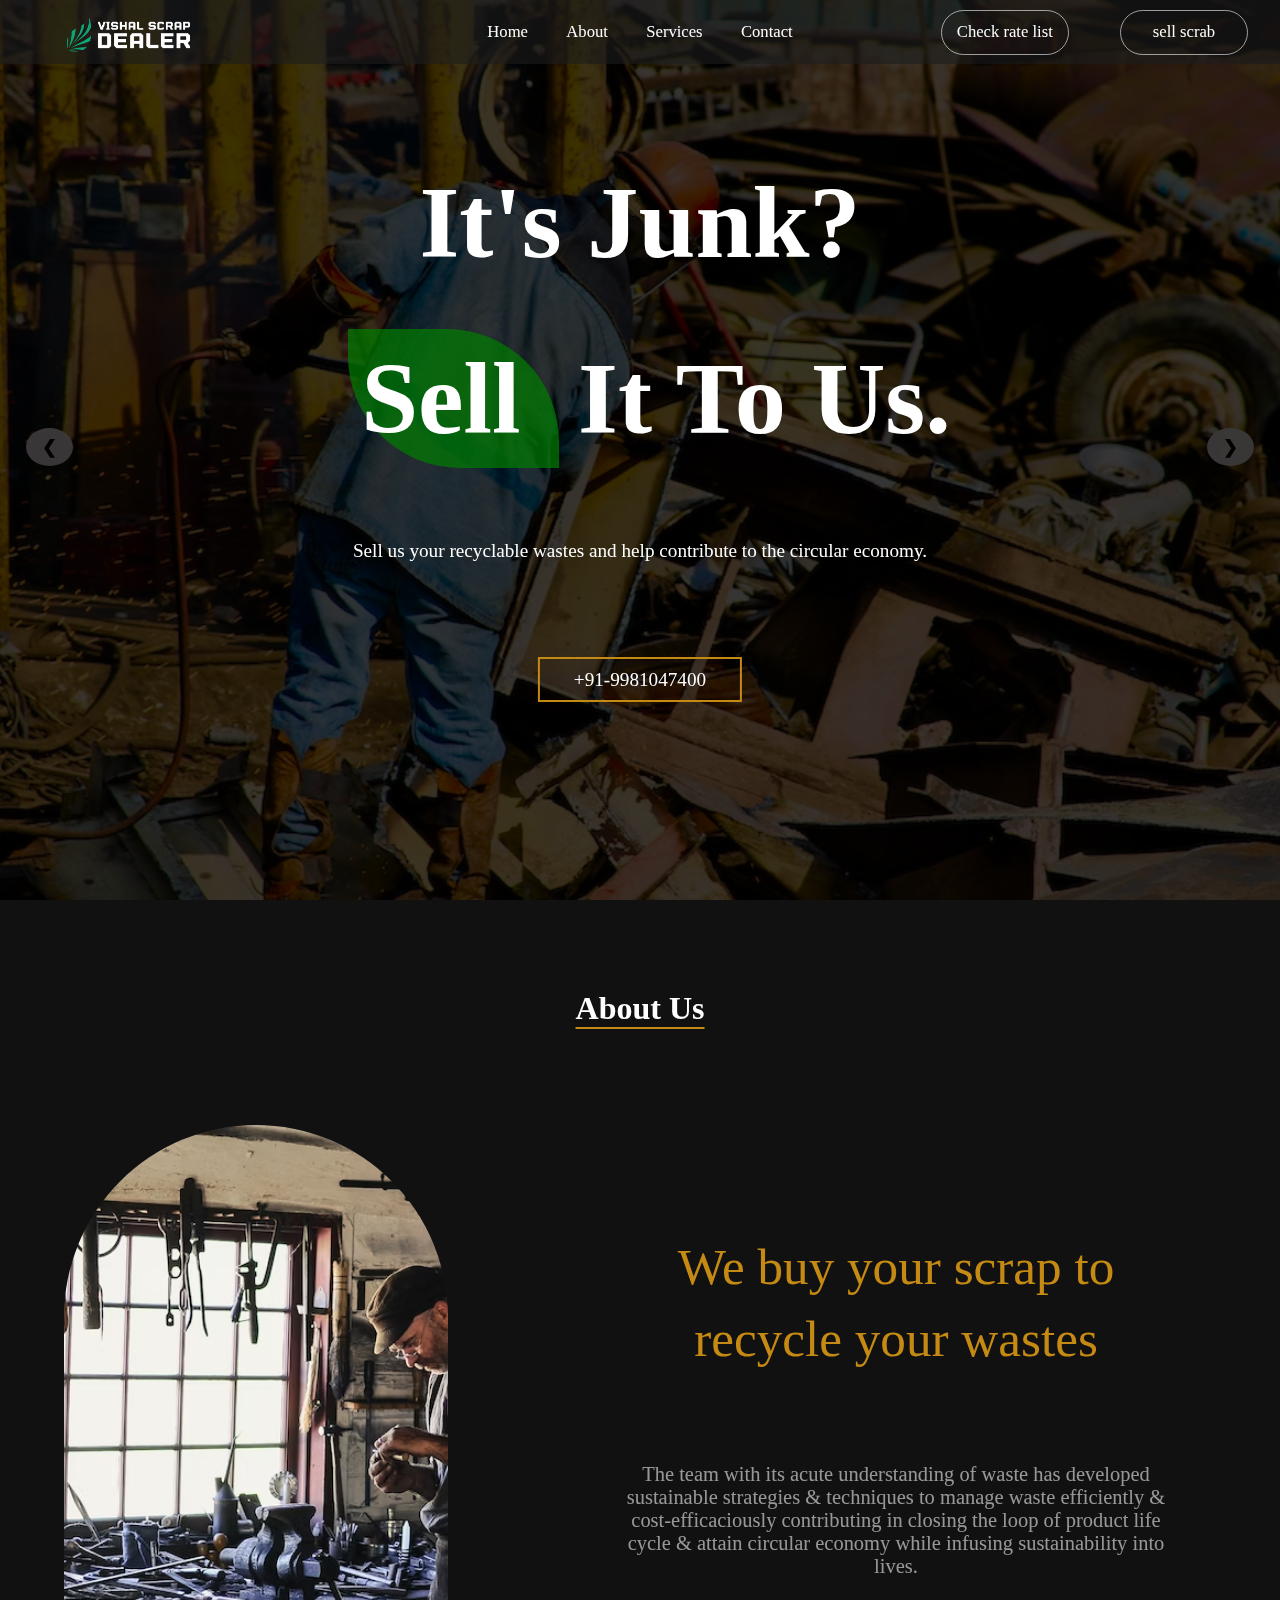
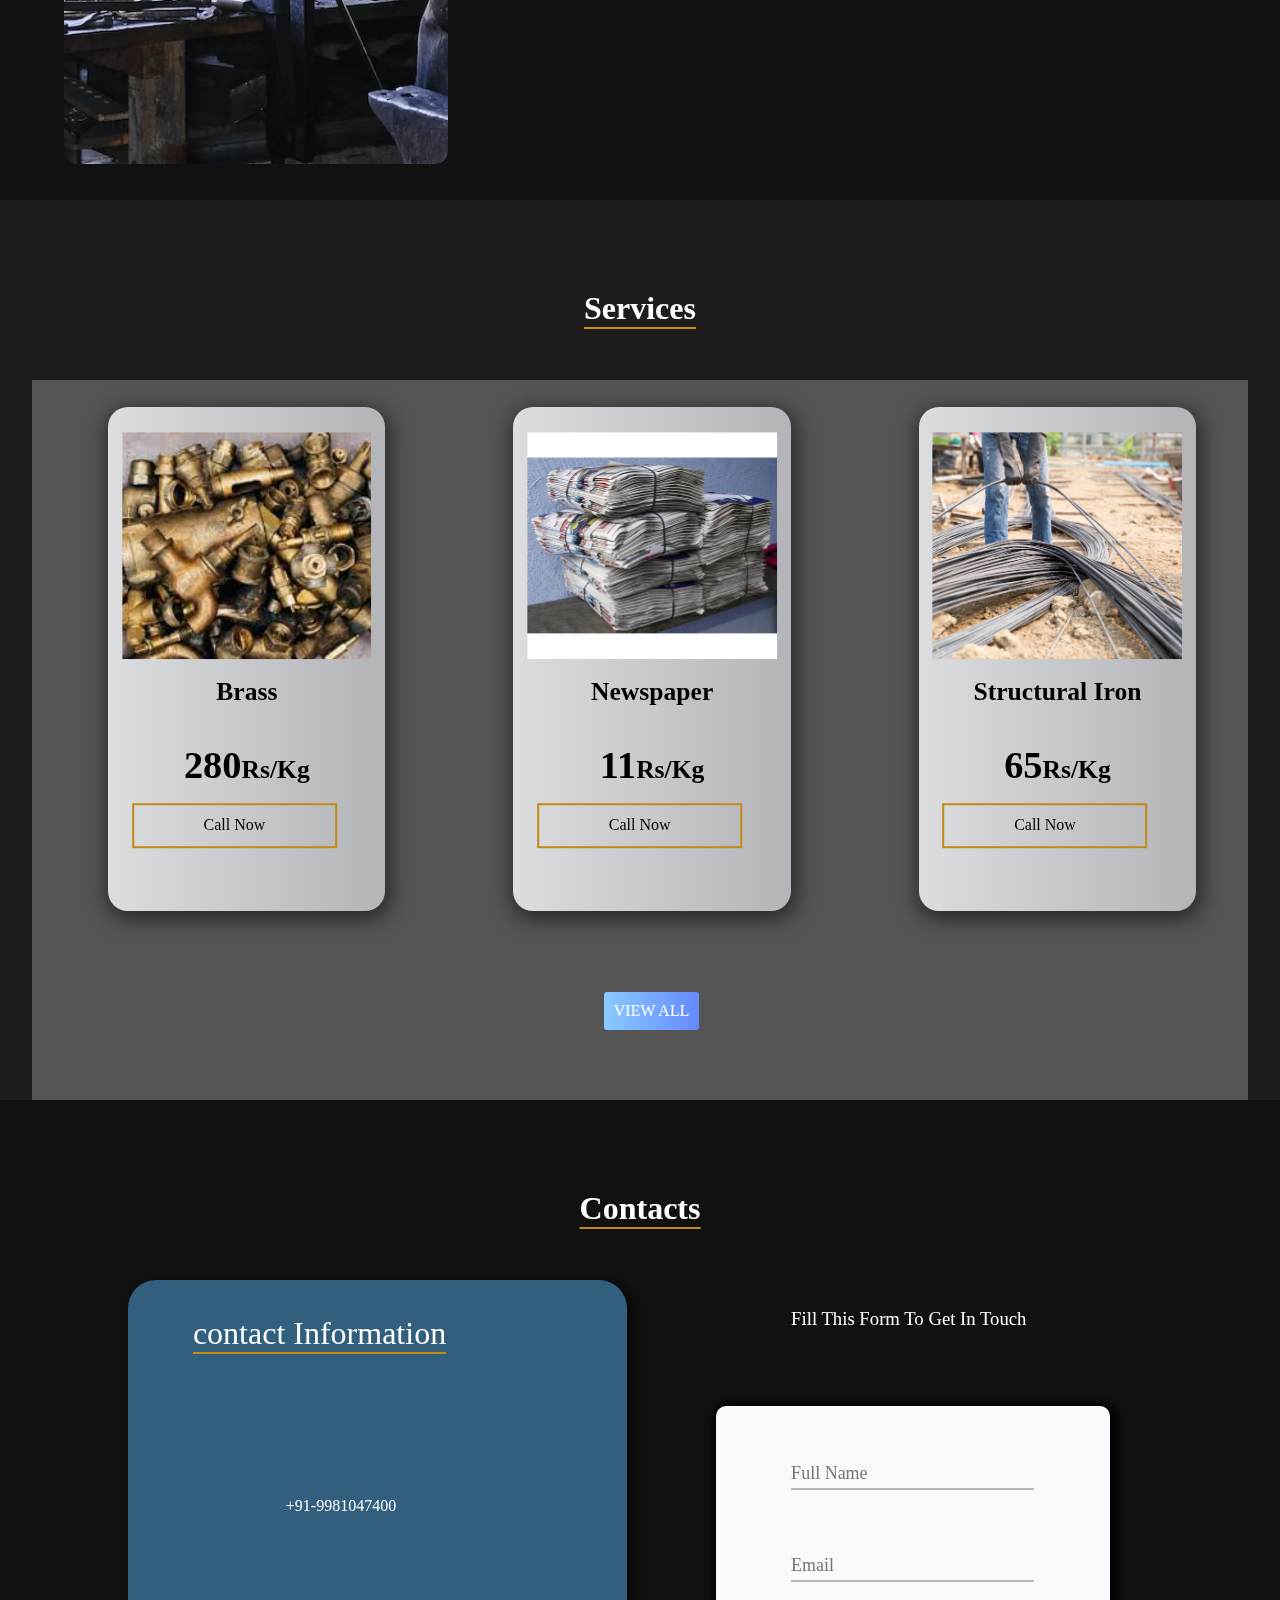
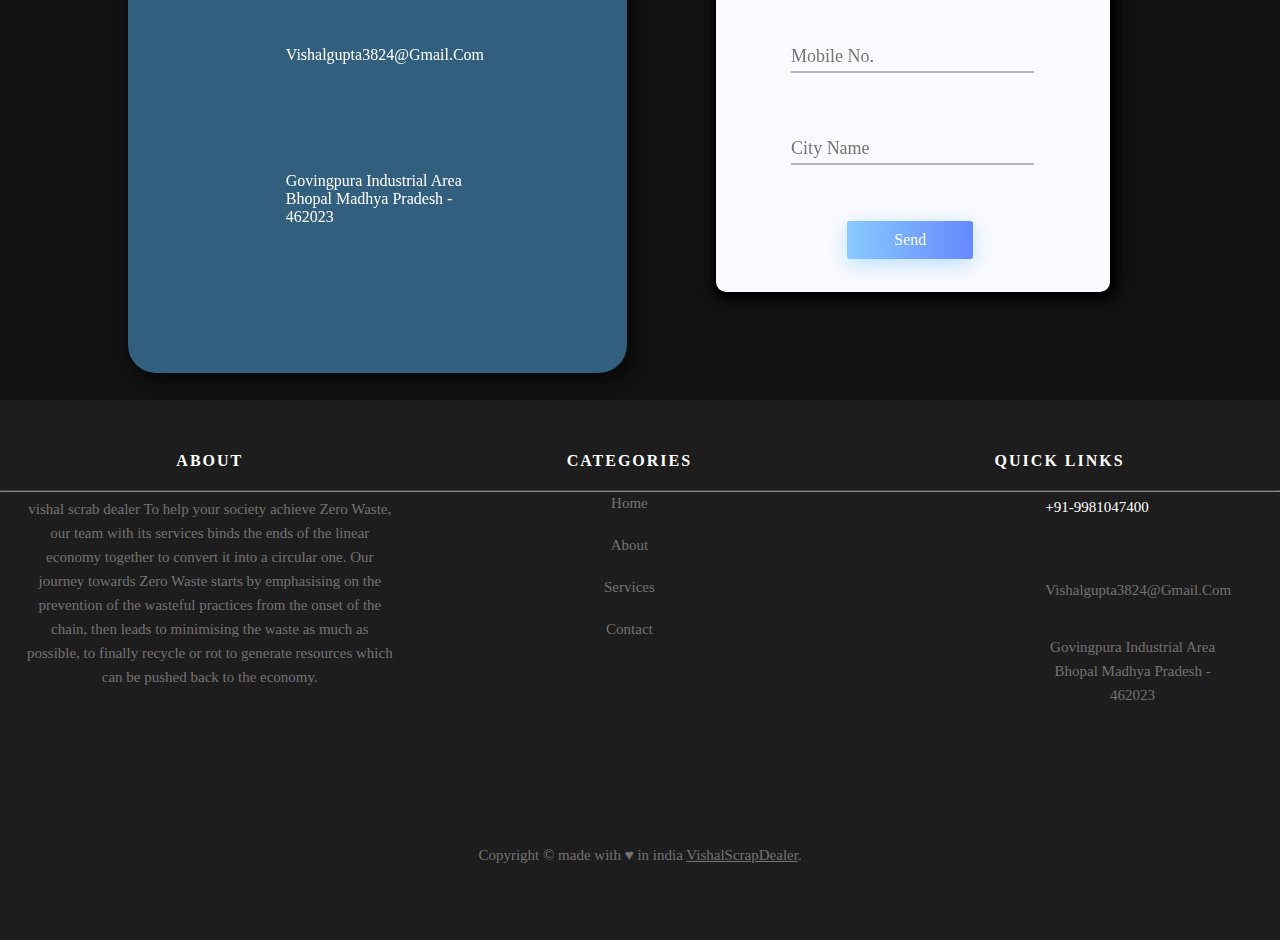
<file: index.html>
<!DOCTYPE html>
<html lang="en">

<head>
    <meta charset="UTF-8">
    <meta http-equiv="X-UA-Compatible" content="IE=edge">
    <meta name="viewport" content="width=device-width, initial-scale=1.0">
    <title>Document</title>
    <link rel="stylesheet" href="style3.css">
    <link rel="stylesheet" href="style4.css">
    <link rel="stylesheet" href="https://cdnjs.cloudflare.com/ajax/libs/font-awesome/6.4.0/css/all.min.css"
        integrity="sha512-iecdLmaskl7CVkqkXNQ/ZH/XLlvWZOJyj7Yy7tcenmpD1ypASozpmT/E0iPtmFIB46ZmdtAc9eNBvH0H/ZpiBw=="
        crossorigin="anonymous" referrerpolicy="no-referrer" />

</head>

<body>

    <div class="main">
        <div class="nav">
            <div class="left_nav">
                <img src="images/logo.png"  alt="">
            </div>
            <div class="centre_nav">
                <!-- <ul> -->
                <li><a href="/index.html">Home</a></li>
                <li><a href="#about">About</a></li>
                <li><a href="#services">Services</a></li>
                <li><a href="#contact">Contact</a></li>
                <!-- </ul> -->
            </div>
            <div class="right_nav">
                <ul>
                    <li><a class="list" href="/rates.html"><span></span> Check rate list</a></li>
                    <li><a class="message" href="/sell.html"><span></span> sell scrab</a></li>
                </ul>
            </div>

            <div class="topnav">
                <a href="#home" class="active"></a>
                <!-- Navigation links (hidden by default) -->
                <div id="myLinks">
                    <a href="/index.html">Home</a>
                    <a href="#about">About</a>
                    <a href="#services">Services</a>
                    <a href="#contact">Contact</a>
                </div>
                <!-- "Hamburger menu" / "Bar icon" to toggle the navigation links -->
                <a href="javascript:void(0);" class="icon" onclick="myFunction()">
                    <i class="open fa-solid fa-bars"></i>
                    <i class="close fa-solid fa-xmark"></i>
                </a>
            </div>
        </div>
        <div id="home" class="page1">
            <div class="images-slideshow">
                <div class="imageSlides fade">
                    <img src="images/image1.avif">
                </div>
                <div class="imageSlides fade">
                    <img src="images/image2.avif">
                </div>
                <div class="imageSlides fade">
                    <img src="images/image3.avif">
                </div>
                <a class="slider-btn previous" onclick="setSlides(-1)">❮</a>
                <a class="slider-btn next" onclick="setSlides(1)">❯</a>
            </div>

            <div class="text1">
                <h1>it's junk?</h1>
                <h1><span> sell </span> it to us.</h1>
            </div>

            <div class="text2">
                <p>Sell us your recyclable wastes and help contribute to the circular economy.</p>
                <a class="phone" href="tel:919981047400">+91-9981047400</a>

            </div>

            <div class="mobile-bottons">
                <ul>
                    <li><a href="/rates.html"><span></span> Check rate list</a></li>
                    <li><a href="/sell.html"><span></span> sell scrab</a></li>
                </ul>
            </div>





            <!-- <div class="rate-list">
                <div class="text4">
                    <h3>all products selling prices</h3>
                </div>
                <div class="items">

                </div>
                <i id="close2" class="close3 fa-regular fa-circle-xmark"></i>
            </div> -->
        </div>

        <div id="about" class="page2">
            <h1>About Us</h1>
            <div class="img2">
                <img src="images/image2.avif" alt="">
            </div>
            <div class="text6">
                <h3>We buy your scrap to recycle your wastes</h3>
                <p>The team with its acute understanding of waste has developed sustainable strategies & techniques to
                    manage waste efficiently & cost-efficaciously contributing in closing the loop of product life cycle
                    & attain circular economy while infusing sustainability into lives.</p>
            </div>
        </div>

        <div id="services" class="page3">
            <h1>Services</h1>

            <div class="card-list2">
                <div class="card2 ">
                    <div class="content">
                        <div class="img1">
                            <img src="images/brass.jpg" alt="">
                        </div>
                        <div class="text">
                            <h4>brass</h4>
                            <h3>280<span>Rs/Kg</span></h3>
                            <a class="phone phone2" href="tel:8815238089">call now</a>
                        </div>
                    </div>
                </div>
                <div class="card2 ">
                    <div class="content">
                        <div class="img1">
                            <img src="images/newspapre.webp" alt="">
                        </div>
                        <div class="text">
                            <h4>newspaper</h4>
                            <h3>11<span>Rs/Kg</span></h3>
                            <a class="phone phone2" href="tel:8815238089">call now</a>
                        </div>
                    </div>
                </div>
                <div class="card2 ">
                    <div class="content">
                        <div class="img1">
                            <img src="images/Structural_iron.avif" alt="">
                        </div>
                        <div class="text">
                            <h4>structural iron</h4>
                            <h3>65<span>Rs/Kg</span></h3>
                            <a class="phone phone2" href="tel:919981047400">call now</a>
                        </div>
                    </div>
                </div>

                <a href="/rates.html" class=" back viewall">View All</a>
            </div>
        </div>

        <div id="contact" class="page4">
            <h1>Contacts</h1>

            <div class="contact-info">
                <div class="details">
                    <h2>contact information</h2>
                    <!-- <ul> -->
                    <div class="con">
                        <i class="fa-solid fa-phone"></i>
                        <a style="text-decoration: none; color: white; margin-top: -3vh;" href="tel:919981047400"><h4>+91-9981047400</h4></a>
                    </div>
                    <div class="con">
                        <i class="fa-solid fa-envelope"></i>
                        <a style="text-decoration: none; color: white; margin-top: -3vh; cursor: pointer;" href="mailto:vishalgupta3824@gmail.com"></a><h4>vishalgupta3824@gmail.com</h4></a>
                    </div>
                    <div class="con">
                        <i class="fa-solid fa-location-dot"></i>
                        <h4>govingpura industrial area bhopal madhya pradesh - 462023</h4>
                    </div>
                    <!-- </ul> -->
                </div>
            </div>

            <div class="form2">
                <div class="text3">
                    <h3>fill this form to get in touch</h3>
                </div>
                <div class="main-container">
                    <form action="https://formsubmit.co/vishalgupta3824@gmail.com" method="POST">
                        <input type="text" name="name" placeholder="full name" required>

                        <input type="text" name="email" placeholder="email" required>

                        <input type="number" name="contact" placeholder="mobile no.">

                        <input type="text" name="city" placeholder="city name" required>

                        <!-- <textarea name="message" placeholder="write items here..." required></textarea> -->
                        <button type="submit">Send</button>
                    </form>
                </div>

            </div>
        </div>


        <div class="footer">
            <footer class="site-footer">
                <div class="container">
                  <div class="row">
                    <div class="col col-sm-12 col-md-6">
                      <h6>About</h6>
                      <p class="text-justify"> vishal scrab dealer <i>CODE WANTS TO BE SIMPLE </i> To help your society 
                        achieve Zero Waste, our team with its services binds the ends of the linear economy 
                        together to convert it into a circular one. Our journey towards Zero Waste starts by emphasising
                         on the prevention of the wasteful practices from the onset of the chain, then leads to minimising the waste as much as possible, to finally recycle 
                          or rot to generate resources which can be pushed back to the economy.</p>
                    </div>
          
                    <div class="col col-xs-6 col-md-3">
                      <h6>Categories</h6>
                      <ul class="footer-links">
                        <li><a href="/index.html">Home</a></li>
                        <li><a href="#about">About</a></li>
                        <li><a href="#services">Services</a></li>
                        <li><a href="#contact">Contact</a></li>
                      </ul>
                    </div>
          
                    <div class="col col-xs-6 col-md-3">
                      <h6>Quick Links</h6>
                      <ul class="footer-links links3">
                        <div class="con con3">
                            <i class="fa-solid fa-phone"></i>
                            <a style="text-decoration: none; color: white; margin-top: -3vh; font-weight: 100;" href="tel:919981047400"><h4>+91-9981047400</h4></a>
                        </div>
                        <div class="con con3">
                            <i class="fa-solid fa-envelope"></i>
                            <a style="text-decoration: none; color: white; margin-top: -3vh; cursor: pointer; " href="mailto:vishalgupta3824@gmail.com"></a><h4>vishalgupta3824@gmail.com</h4></a>
                        </div>
                        <div class="con con3">
                            <i class="fa-solid fa-location-dot"></i>
                            <h4>govingpura industrial area bhopal madhya pradesh - 462023</h4>
                        </div>
                      </ul>
                    </div>
                  </div>
                  <hr>
                </div>
                <div class="container">
                  <div class="row row2">
                    <div class="col-md-8 col-sm-6 col-xs-12">
                      <p class="copyright-text">Copyright &copy; made with &hearts; in india
                   <a href="/index.html">VishalScrapDealer</a>.
                      </p>
                    </div>
                  </div>
                </div>
          </footer>
        </div>
    </div>


 <script src="https://cdnjs.cloudflare.com/ajax/libs/jquery/3.7.0/jquery.min.js" integrity="sha512-3gJwYpMe3QewGELv8k/BX9vcqhryRdzRMxVfq6ngyWXwo03GFEzjsUm8Q7RZcHPHksttq7/GFoxjCVUjkjvPdw==" crossorigin="anonymous" referrerpolicy="no-referrer"></script>
    
    <script>
        setTimeout(function(){
            $('.loader-bg').fadeToggle();
        },1200);
    </script>


    <script src="/script.js"></script>
    <script src="script4.js" type="text/JavaScript"></script>
    <script src="script5.js" type="text/JavaScript"></script>
    <script src="/scrip3.js"></script>
</body>

</html>
</file>
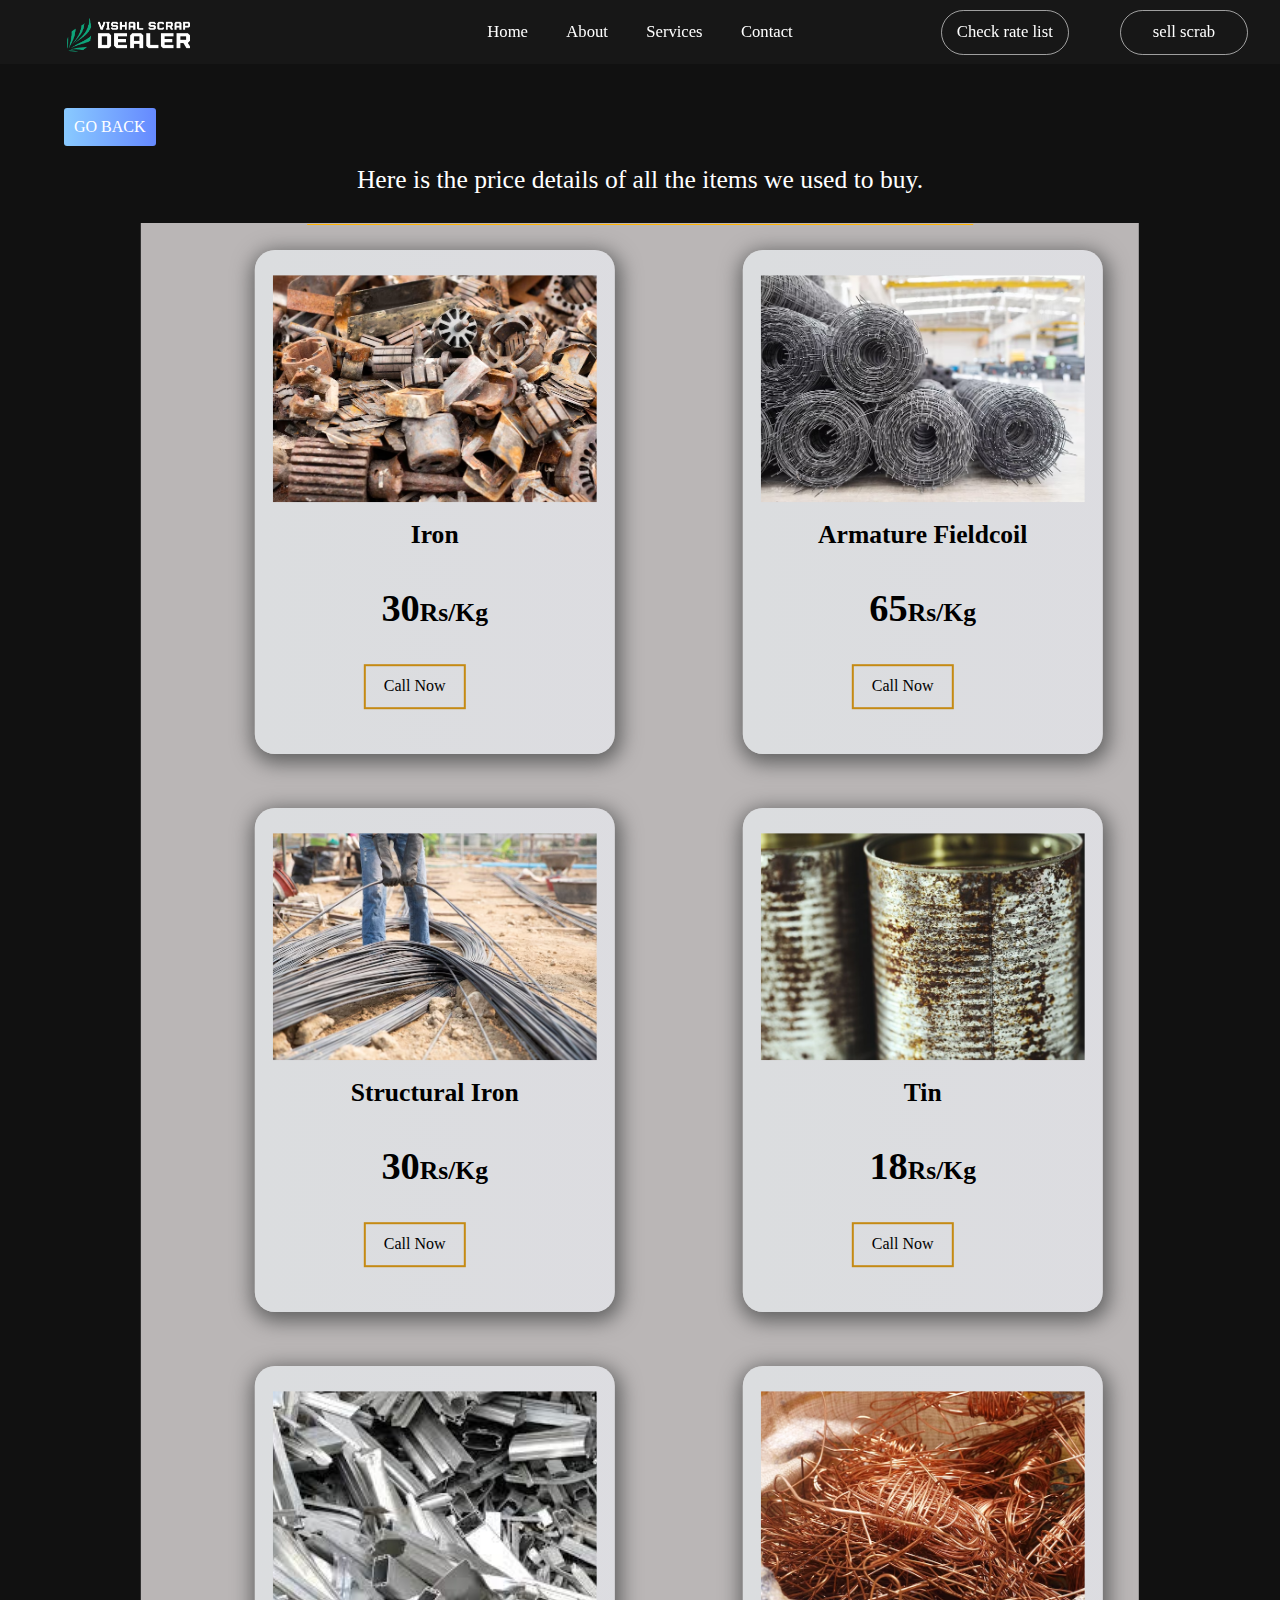
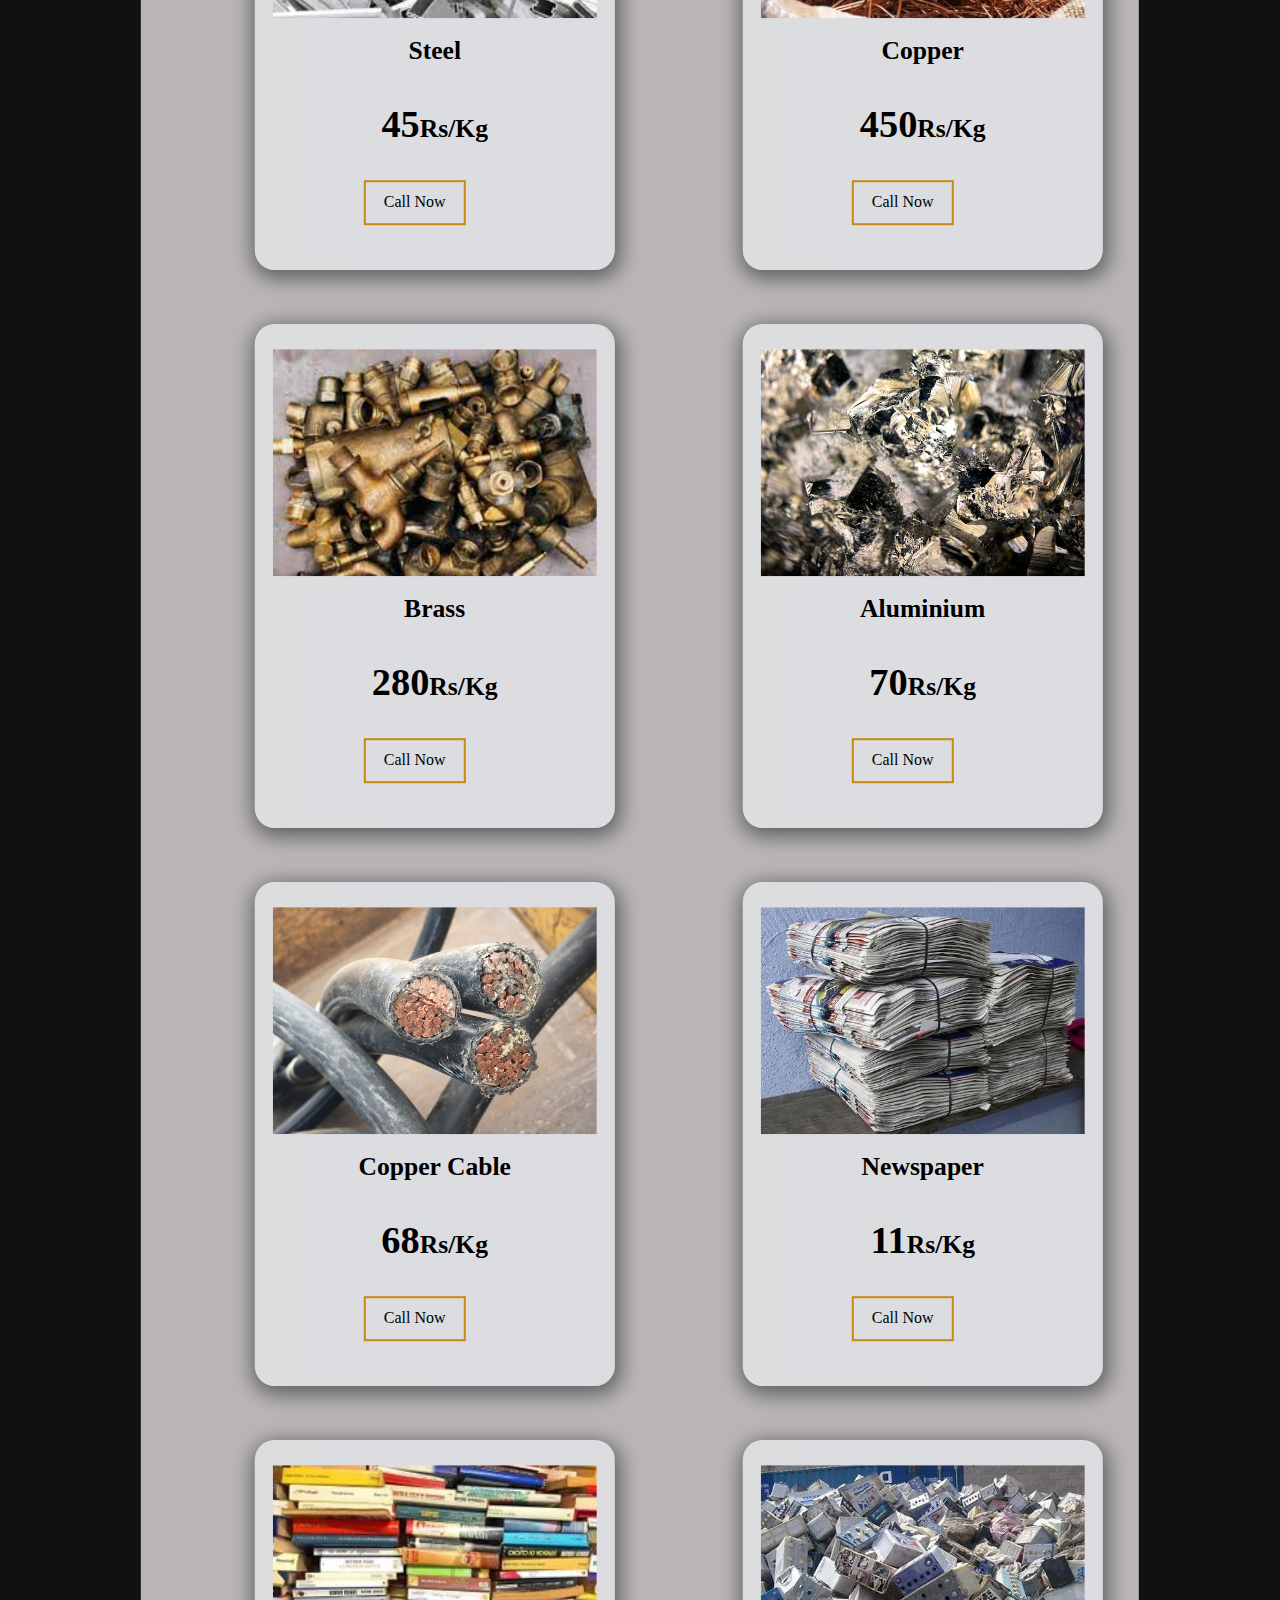
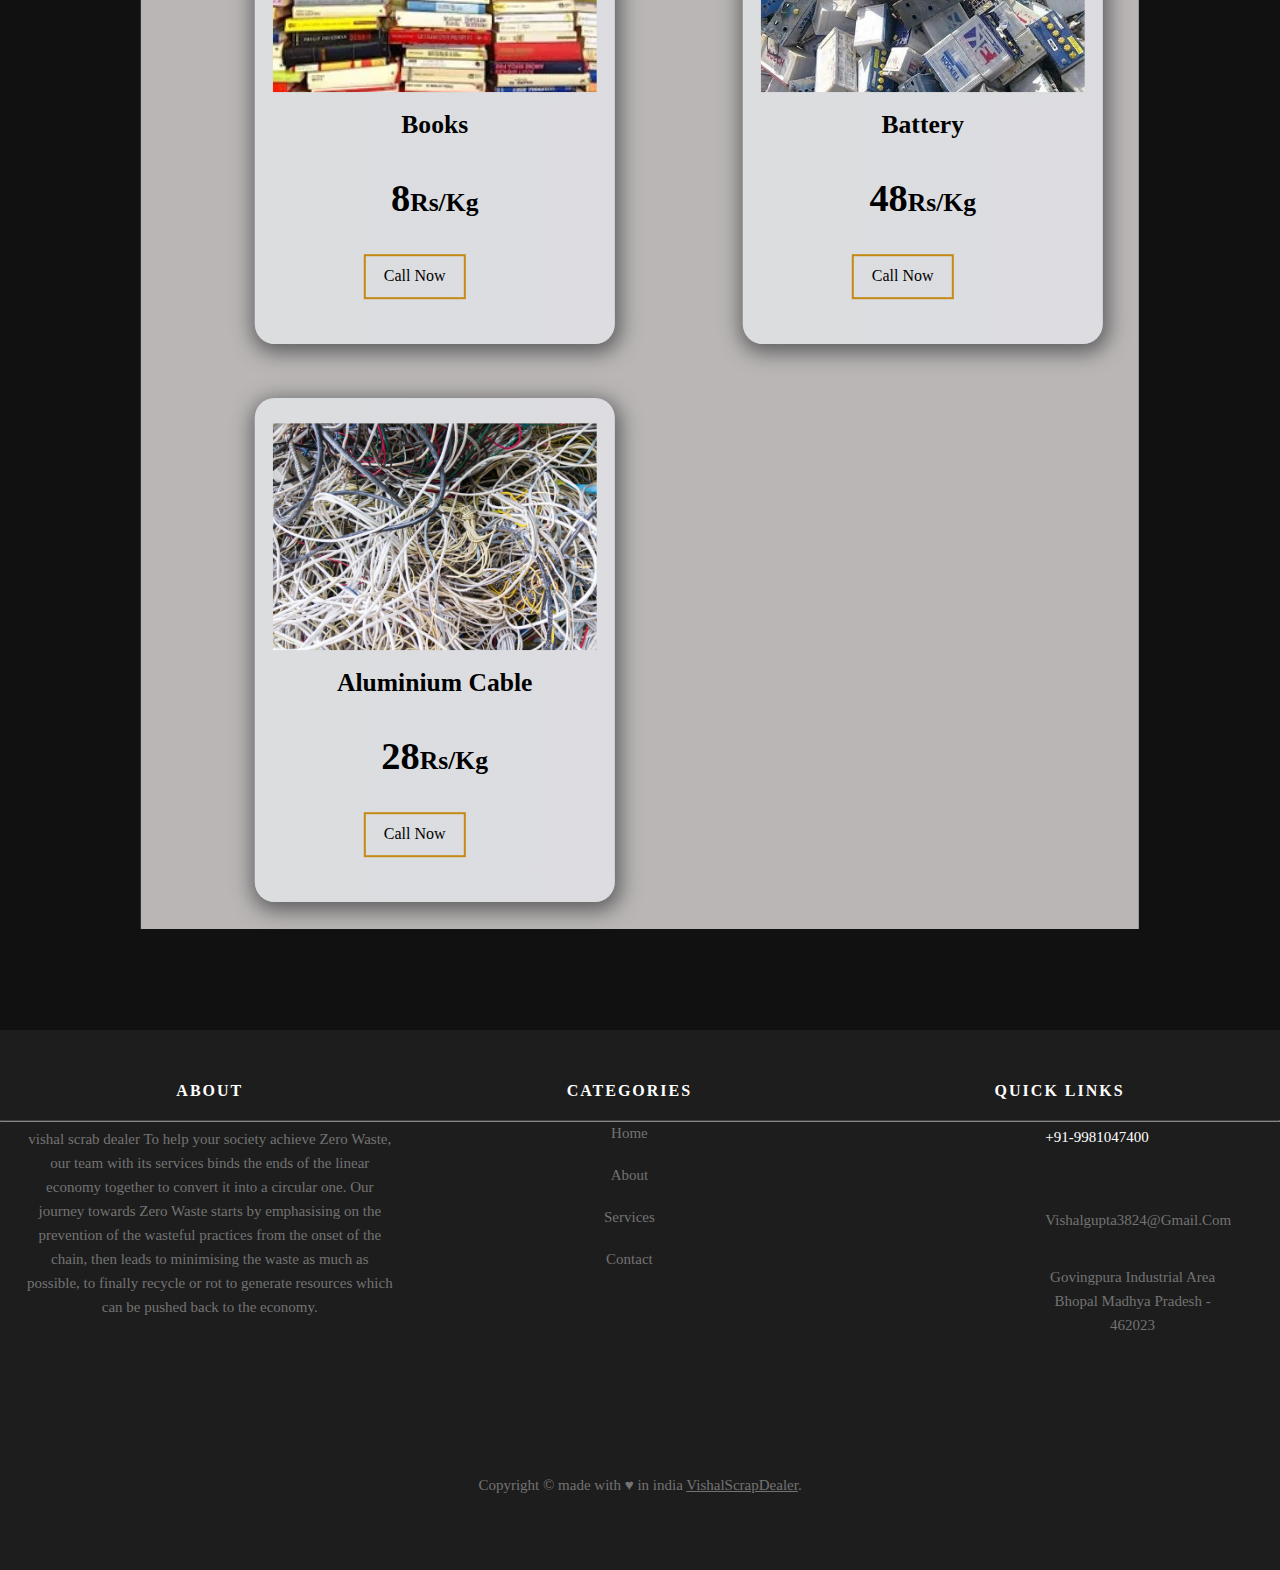
<file: rates.html>
<!DOCTYPE html>
<html lang="en">
<head>
    <meta charset="UTF-8">
    <meta http-equiv="X-UA-Compatible" content="IE=edge">
    <meta name="viewport" content="width=device-width, initial-scale=1.0">
    <title>Document</title>
    <link rel="stylesheet" href="/style.css">
    <link rel="stylesheet" href="/style2.css">
    <link rel="stylesheet" href="https://cdnjs.cloudflare.com/ajax/libs/font-awesome/6.4.0/css/all.min.css" integrity="sha512-iecdLmaskl7CVkqkXNQ/ZH/XLlvWZOJyj7Yy7tcenmpD1ypASozpmT/E0iPtmFIB46ZmdtAc9eNBvH0H/ZpiBw==" crossorigin="anonymous" referrerpolicy="no-referrer" />
    
</head>
<body>
    <div class="main main3">

        <div id="nav" class="nav">
            <div class="left_nav">
            <img src="/images/logo.png" alt="">
            </div>
            <div class="centre_nav">
                <!-- <ul> -->
                    <li><a  href="/index.html">Home</a></li>
                    <li><a href="#about">About</a></li>
                    <li><a href="/index.html">Services</a></li>
                    <li><a href="/index.html">Contact</a></li>
                <!-- </ul> -->
            </div>
            <div class="right_nav">
                <ul>
                   <li><a class="list" href="/rates.html"><span></span> Check rate list</a></li> 
                   <li ><a class="message" href="/sell.html"><span></span> sell scrab</a></li> 
                </ul>
            </div>

            <div class="topnav">
                <a href="#home" class="active"></a>
                <!-- Navigation links (hidden by default) -->
                <div id="myLinks">
                  <a href="/index.html">Home</a>
                  <a href="#about">About</a>
                  <a href="#services">Services</a>
                  <a href="#contact">Contact</a>
                </div>
                <!-- "Hamburger menu" / "Bar icon" to toggle the navigation links -->
                <a href="javascript:void(0);" class="icon" onclick="myFunction()">
                    <i class="open fa-solid fa-bars"></i>
                    <i class="close fa-solid fa-xmark"></i>
                </a>
            </div>
         </div>
        <a href="/index.html"><i id="close3" class="close2 fa-regular fa-circle-xmark"></i></a>
        <a id="back2" class="back" href="/index.html">Go Back</a>  

        <div class="text4 text5">
            <h3>Here is the price details of all the items we used to buy.</h3>
        </div>

        <div class="rate-list">
                <div class="items">
                    
                    <!-- <div class="card">
                        <div class="content">
                           <div class="img1">
                               <img src="/images/iron.avif" alt="">
                           </div>
                           <div class="text">
                               <h4>Iron</h4>
                               <h3>30Rs/Kg</h3>
                           </div>
                        </div>
                     </div>
                     <div class="card">
                        <div class="content">
                           <div class="img1">
                               <img src="/images/Structural_iron.avif" alt="">
                           </div>
                           <div class="text">
                               <h4>Structural iron</h4>
                               <h3>30Rs/Kg</h3>
                           </div>
                        </div>
                     </div>
                     <div class="card">
                        <div class="content">
                           <div class="img1">
                               <img src="/images/iron.avif" alt="">
                           </div>
                           <div class="text">
                               <h4>${name}</h4>
                               <h3>${price}</h3>
                           </div>
                        </div>
                     </div>
                     <div class="card">
                        <div class="content">
                           <div class="img1">
                               <img src="/images/iron.avif" alt="">
                           </div>
                           <div class="text">
                               <h4>${name}</h4>
                               <h3>${price}</h3>
                           </div>
                        </div>
                     </div> -->
                </div>
        </div>


        <div class="footer footer3">
            <footer class="site-footer">
                <div class="container">
                  <div class="row">
                    <div class="col col-sm-12 col-md-6">
                      <h6>About</h6>
                      <p class="text-justify"> vishal scrab dealer <i>CODE WANTS TO BE SIMPLE </i> To help your society 
                        achieve Zero Waste, our team with its services binds the ends of the linear economy 
                        together to convert it into a circular one. Our journey towards Zero Waste starts by emphasising
                         on the prevention of the wasteful practices from the onset of the chain, then leads to minimising the waste as much as possible, to finally recycle 
                          or rot to generate resources which can be pushed back to the economy.</p>
                    </div>
          
                    <div class="col col-xs-6 col-md-3">
                      <h6>Categories</h6>
                      <ul class="footer-links">
                        <li><a href="/index.html">Home</a></li>
                        <li><a href="#about">About</a></li>
                        <li><a href="#services">Services</a></li>
                        <li><a href="#contact">Contact</a></li>
                      </ul>
                    </div>
          
                    <div class="col col-xs-6 col-md-3">
                      <h6>Quick Links</h6>
                      <ul class="footer-links links3">
                        <div class="con con3">
                            <i class="fa-solid fa-phone"></i>
                            <a style="text-decoration: none; color: white; margin-top: -3vh; font-weight: 100;" href="tel:919981047400"><h4>+91-9981047400</h4></a>
                        </div>
                        <div class="con con3">
                            <i class="fa-solid fa-envelope"></i>
                            <a style="text-decoration: none; color: white; margin-top: -3vh; cursor: pointer; " href="mailto:vishalgupta3824@gmail.com"></a><h4>vishalgupta3824@gmail.com</h4></a>
                        </div>
                        <div class="con con3">
                            <i class="fa-solid fa-location-dot"></i>
                            <h4>govingpura industrial area bhopal madhya pradesh - 462023</h4>
                        </div>
                      </ul>
                    </div>
                  </div>
                  <hr>
                </div>
                <div class="container">
                  <div class="row row2">
                    <div class="col-md-8 col-sm-6 col-xs-12">
                      <p class="copyright-text">Copyright &copy; made with &hearts; in india
                   <a href="/index.html">VishalScrapDealer</a>.
                      </p>
                    </div>
                  </div>
                </div>
          </footer>
        </div>
    </div>


    <script src="/script.js"></script>
    <script src="/script2.js"></script>
    <script src="/scrip3.js"></script>
</body>
</html>
</file>
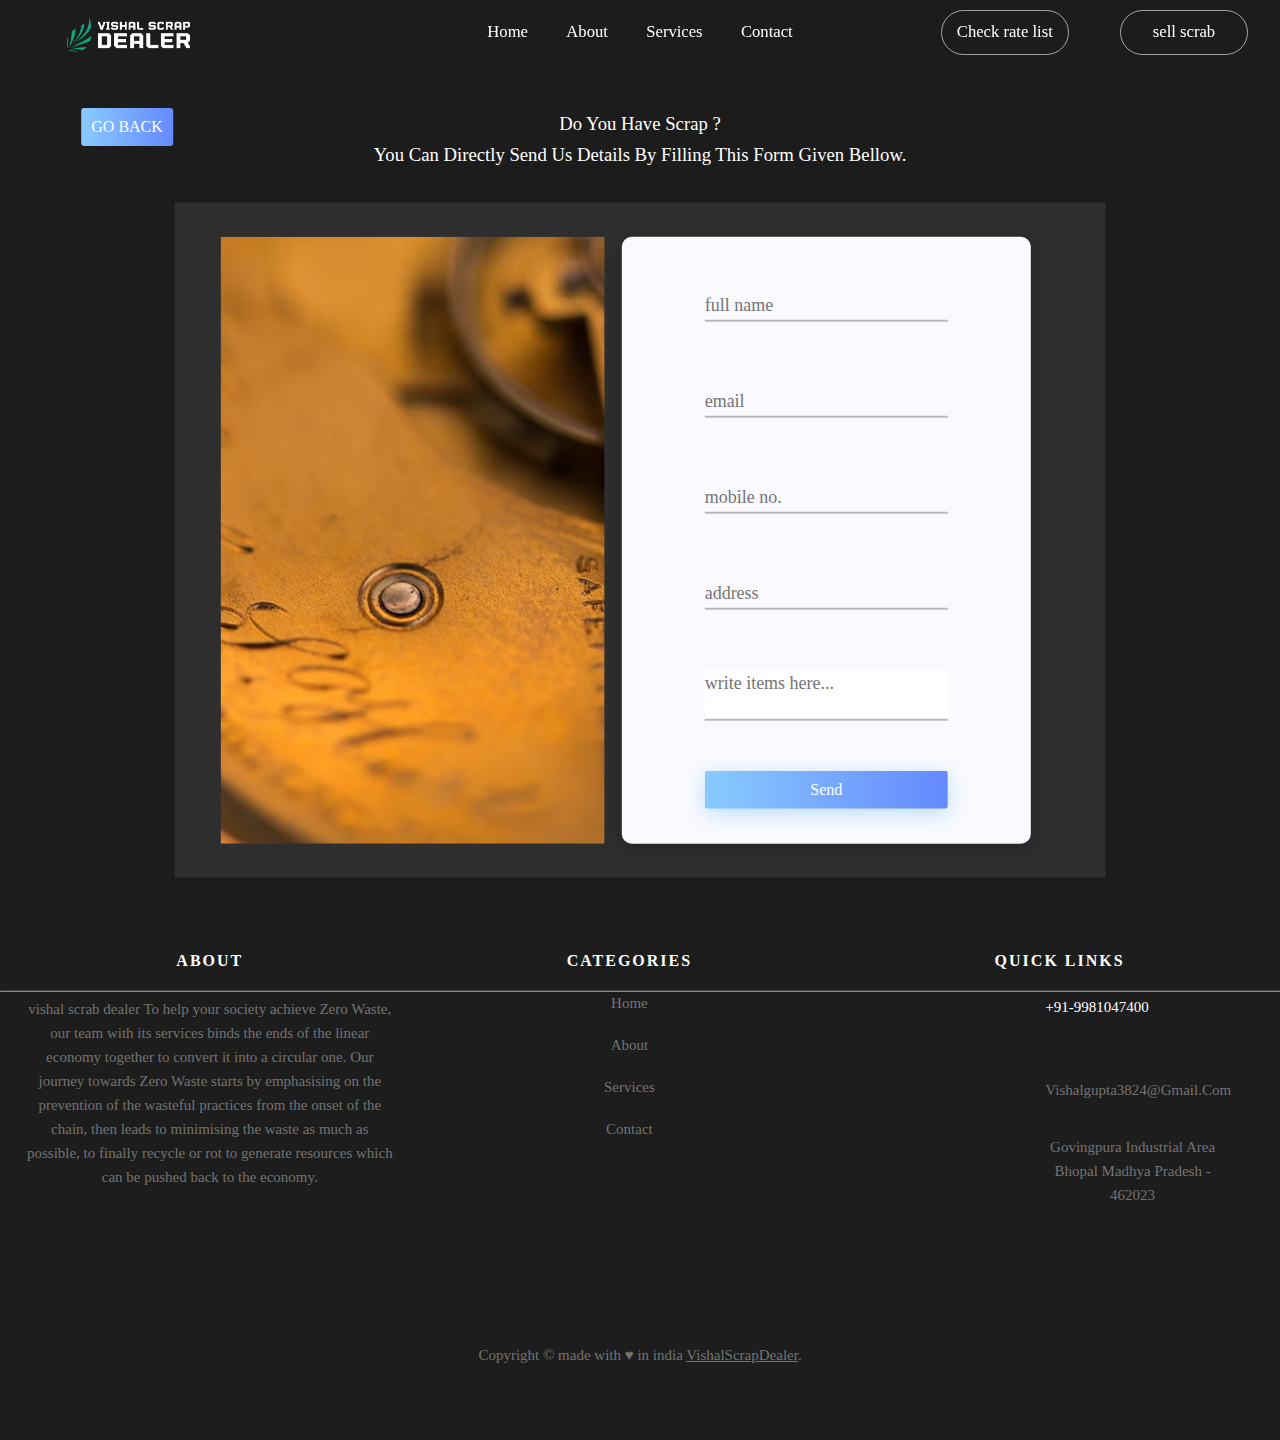
<file: sell.html>
<!DOCTYPE html>
<html lang="en">

<head>
    <meta charset="UTF-8">
    <meta http-equiv="X-UA-Compatible" content="IE=edge">
    <meta name="viewport" content="width=device-width, initial-scale=1.0">
    <title>Document</title>
    <link rel="stylesheet" href="/style.css">
    <link rel="stylesheet" href="/style2.css">
    <link rel="stylesheet" href="https://cdnjs.cloudflare.com/ajax/libs/font-awesome/6.4.0/css/all.min.css"
        integrity="sha512-iecdLmaskl7CVkqkXNQ/ZH/XLlvWZOJyj7Yy7tcenmpD1ypASozpmT/E0iPtmFIB46ZmdtAc9eNBvH0H/ZpiBw=="
        crossorigin="anonymous" referrerpolicy="no-referrer" />

</head>

<body>
    <div class="main">
        <div id="nav" class="nav">
            <div class="left_nav">
                <img src="/images/logo.png" alt="">
            </div>
            <div class="centre_nav">
                <!-- <ul> -->
                <li><a href="/index.html">Home</a></li>
                <li><a href="#about">About</a></li>
                <li><a href="/index.html">Services</a></li>
                <li><a href="/index.html">Contact</a></li>
                <!-- </ul> -->
            </div>
            <div class="right_nav">
                <ul>
                    <li><a class="list" href="/rates.html"><span></span> Check rate list</a></li>
                    <li><a class="message" href="/sell.html"><span></span> sell scrab</a></li>
                </ul>
            </div>

            <div class="topnav">
                <a href="#home" class="active"></a>
                <!-- Navigation links (hidden by default) -->
                <div id="myLinks">
                    <a href="/index.html">Home</a>
                    <a href="#about">About</a>
                    <a href="#services">Services</a>
                    <a href="#contact">Contact</a>
                </div>
                <!-- "Hamburger menu" / "Bar icon" to toggle the navigation links -->
                <a href="javascript:void(0);" class="icon" onclick="myFunction()">
                    <i class="open fa-solid fa-bars"></i>
                    <i class="close fa-solid fa-xmark"></i>
                </a>
            </div>
        </div>
        <div class="form">
            <a href="/index.html"><i id="close2" class="close2 fa-regular fa-circle-xmark"></i></a>
            <a class="back" href="/index.html">Go Back</a>
            <div class="text3">
                <h3>do you have scrap ?</h3>
                <h3>you can directly send us details by filling this form given bellow.</h3>
            </div>
            <div class="main-container">

                <div class="img">
                    <img src="/images/image4.avif" alt="">
                </div>
                <form action="https://formsubmit.co/vishalgupta3824@gmail.com" method="POST">
                    <input type="text" name="name" placeholder="full name" required>

                    <input type="text" name="email" placeholder="email" required>

                    <input type="number" name="contact" placeholder="mobile no." required>


                    <input type="text" name="address" placeholder="address" required>

                    <textarea name="message" placeholder="write items here..." required></textarea>
                    <button type="submit">Send</button>
                </form>
            </div>

        </div>


        <div class="footer footer2">
            <footer class="site-footer">
                <div class="container">
                  <div class="row">
                    <div class="col col-sm-12 col-md-6">
                      <h6>About</h6>
                      <p class="text-justify"> vishal scrab dealer <i>CODE WANTS TO BE SIMPLE </i> To help your society 
                        achieve Zero Waste, our team with its services binds the ends of the linear economy 
                        together to convert it into a circular one. Our journey towards Zero Waste starts by emphasising
                         on the prevention of the wasteful practices from the onset of the chain, then leads to minimising the waste as much as possible, to finally recycle 
                          or rot to generate resources which can be pushed back to the economy.</p>
                    </div>
          
                    <div class="col col-xs-6 col-md-3">
                      <h6>Categories</h6>
                      <ul class="footer-links">
                        <li><a href="/index.html">Home</a></li>
                        <li><a href="#about">About</a></li>
                        <li><a href="#services">Services</a></li>
                        <li><a href="#contact">Contact</a></li>
                      </ul>
                    </div>
          
                    <div class="col col-xs-6 col-md-3">
                      <h6>Quick Links</h6>
                      <ul class="footer-links links3">
                        <div class="con con3">
                            <i class="fa-solid fa-phone"></i>
                            <a style="text-decoration: none; color: white; margin-top: -3vh; font-weight: 100;" href="tel:919981047400"><h4>+91-9981047400</h4></a>
                        </div>
                        <div class="con con3">
                            <i class="fa-solid fa-envelope"></i>
                            <a style="text-decoration: none; color: white; margin-top: -3vh; cursor: pointer; " href="mailto:vishalgupta3824@gmail.com"></a><h4>vishalgupta3824@gmail.com</h4></a>
                        </div>
                        <div class="con con3">
                            <i class="fa-solid fa-location-dot"></i>
                            <h4>govingpura industrial area bhopal madhya pradesh - 462023</h4>
                        </div>
                      </ul>
                    </div>
                  </div>
                  <hr>
                </div>
                <div class="container">
                  <div class="row row2">
                    <div class="col-md-8 col-sm-6 col-xs-12">
                      <p class="copyright-text">Copyright &copy; made with &hearts; in india
                   <a href="/index.html">VishalScrapDealer</a>.
                      </p>
                    </div>
                  </div>
                </div>
          </footer>
        </div>
    </div>


    <script src="/script.js"></script>
    <script src="/script2.js"></script>
    <script src="/scrip3.js"></script>
</body>

</html>
</file>
<file: style3.css>
::-webkit-scrollbar {
    width: 10px;
}

/* Track */
::-webkit-scrollbar-track {
    background: #f1f1f1;
}

/* Handle */
::-webkit-scrollbar-thumb {
    background: #888;
}

/* Handle on hover */
::-webkit-scrollbar-thumb:hover {
    background: #555;
}

* {
    margin: 0;
    padding: 0;
    box-sizing: border-box;
    font-family: gilroy;
    scroll-behavior: smooth;
}

html,
body {
    width: 100%;
    height: 100%;
    /* scroll-behavior: smooth; */
}

.main {
    width: 100%;
    min-height: 100%;
    background-color: rgb(29, 28, 28);
    overflow-x: hidden;
}

.menu {
    display: none;
}

#open {
    display: none;
}

.main i {
    display: none;
}

.topnav {
    display: none;
}


.nav {
    position: fixed;
    z-index: 10000;
    width: 100%;
    height: 5vw;
    background-color: rgba(29, 28, 28, 0.593);
    /* background-color: yellow; */
}

.left_nav {
    position: absolute;
    left: 0;
    /* background-color: green; */
    height: 100%;
    width: 25vw;
    display: flex;
    align-items: center;
    justify-content: center;
}

.left_nav img {
    width: 13vw;
    left: 4vw;
    position: absolute;

}

.centre_nav {
    position: absolute;
    left: 30vw;
    height: 100%;
    width: 40vw;
    /* background-color: red; */
    display: flex;
    align-items: center;
    justify-content: center;
    color: white;
}

.centre_nav ul {
    position: relative;
    display: flex;
}

.centre_nav li {
    list-style: none;
    position: relative;
    display: flex;
}

.centre_nav li a {
    color: white;
    text-decoration: none;
    margin-inline: 1.5vw;
    font-size: 1.3vw;
    font-family: gilroy;
    font-weight: 500;
    transition: 0.5s;
}

.centre_nav li a::after {
    content: "";
    height: 0.3vw;
    width: 0%;
    background-color: rgb(255, 179, 0);
    position: absolute;
    left: 0%;
    bottom: -100%;
    transition: 0.3s;
}

.centre_nav li a:hover::after {
    width: 100%;
}



.right_nav {
    position: absolute;
    right: 2%;
    height: 100%;
    width: 25vw;
    /* background-color: green; */
    display: flex;
    align-items: center;
    justify-content: center;
}

.right_nav ul {
    position: relative;
    display: flex;
}

.right_nav ul li {
    list-style: none;
}

.right_nav ul li a {
    color: white;
    text-decoration: none;
    margin-inline: 2vw;
    font-size: 1.3vw;
    font-family: gilroy;
    font-weight: 500;
    /* background: red; */
    position: relative;
    width: 10vw;
    display: flex;
    border-radius: 2vw;
    border: 0.2px solid rgba(255, 255, 255, 0.591);
    align-items: center;
    justify-content: center;
    text-align: center;
    height: 5vh;
}

.right_nav ul li a span {
    background-color: rgba(255, 255, 255, 0.611);
    height: 100%;
    width: 0%;
    border-radius: 2vw;
    position: absolute;
    left: 0%;
    top: 0%;
    z-index: -1;
    transition: .5s;
}

.mobile-nav {
    display: none;
}

.message {
    z-index: 1000;
}

.right_nav ul li a:hover {
    color: black;
    transition: cubic-bezier(0.19, 1, 0.22, 1);
}

.right_nav ul li a:hover span {
    width: 100%;
}

.mobile-bottons {
    display: none;
}

.page1 {
    position: absolute;
    width: 100%;
    height: 100vh;
    background-color: rgb(29, 28, 28);
    /* overflow-x: hidden; */
}

.imageSlides {
    display: none;
    overflow: hidden;
}

.images-slideshow img {
    margin: auto;
    display: block;
    width: 100%;
    height: 100vh;
    object-fit: cover;
}

/* Our main images-slideshow container */
.images-slideshow {
    max-width: 100%;
    margin: auto;
    mix-blend-mode: overlay;
}

/*Style for ">" next and "<" previous buttons */
.slider-btn {
    cursor: pointer;
    position: absolute;
    top: 50%;
    width: auto;
    padding: 8px 16px;
    margin-top: -22px;
    color: rgb(0, 0, 0);
    font-weight: bold;
    font-size: 18px;
    transition: 0.6s ease;
    border-radius: 0 3px 3px 0;
    user-select: none;
    background-color: rgba(255, 255, 255, 0.962);
    border-radius: 50%;
}

/* setting the position of the previous button towards left */
.previous {
    left: 2%;
}

/* setting the position of the next button towards right */
.next {
    right: 2%;
}

/* On hover, adding a background color */
.previous:hover,
.next:hover {
    color: rgb(255, 253, 253);
    background-color: rgba(0, 0, 0, 0.8);
}

.text1 {
    position: absolute;
    width: 80vw;
    height: 50vh;
    /* background-color: yellow; */
    top: 40%;
    left: 50%;
    transform: translate(-50%, -50%);
    display: grid;
    align-items: center;
    justify-content: center;
    text-align: center;
    text-transform: capitalize;
    color: white;
}

.text1 h1 {
    position: relative;
    font-size: 8vw;
}

.text1 h1 span {
    color: white;
    background-color: rgba(0, 128, 0, 0.689);
    width: 35vw;
    position: relative;
    border-radius: 0 112px;
    display: inline;
    align-items: center;
    justify-content: center;
    text-align: center;
    padding: 1vw;
    margin: 1.5vw;
}

.text1 h1:nth-child(2) {
    margin-bottom: 11vh;
}

.text2 {
    position: absolute;
    top: 60%;
    left: 50%;
    transform: translate(-50%, 0%);
    /* background-color: red; */
    font-size: 1.5vw;
    display: flex;
    align-items: center;
    justify-content: center;
    text-align: center;
    color: white;
}

.form {
    position: absolute;
    width: 97%;
    height: 100vh;
    /* background-color: rgb(47, 47, 47); */
    /* display: none; */
    top: 0;
    left: 50%;
    transform: translate(-50%, 0%);
    z-index: 100;
}

.main-container {
    position: absolute;
    width: 75%;
    height: 75%;
    top: 60%;
    left: 50%;
    background-color: rgba(54, 53, 53, 0.741);
    transform: translate(-50%, -50%);
}

.text3 {
    position: absolute;
    width: 90%;
    height: 13vh;
    /* background: red; */
    display: grid;
    align-items: center;
    justify-content: center;
    text-align: center;
    color: white;
    text-transform: capitalize;
    left: 50%;
    top: 6%;
    transform: translate(-50%, 0%);
}

.text3 h3 {
    font-weight: 100;
}

.text3 h3:nth-child(1) {
    margin-top: 6vh;
}

.form form {
    width: 80vh;
    height: 90%;
    z-index: 101;
    display: inline-grid;
    align-items: center;
    justify-content: center;
    background-color: rgb(17, 17, 17);
    /* border: 2px solid black; */
    /* border-radius: 2vw; */
    top: 50%;
    left: 70%;
    transform: translate(-50%, -50%);
    position: relative;
    background-color: #fafafe;
    border-radius: 10px;
    padding: 25px 20px 10px;
    box-shadow: 0 5px 15px rgba(6, 6, 6, 0.2);
    width: 32vw;
    box-sizing: border-box;
}

.img {
    position: absolute;
    width: 30vw;
    height: 90%;
    background-color: red;
    top: 50%;
    left: 5%;
    transform: translate(0, -50%);
    overflow: hidden;
}

.img img {
    width: 100%;
    height: 100%;
    object-fit: cover;
}

.back {
    position: absolute;
    color: white;
    text-transform: uppercase;
    z-index: 10000;
    top: 12%;
    left: 5%;
    font-size: 1.5vw;
    text-decoration: none;

    background-image: linear-gradient(to right, #89CAFF, #6589FF);
    display: block;
    color: primary-color;
    font-size: 1rem;
    cursor: cursor;
    /* box-shadow: 0 5px 20px #89caff94; */
    transition: box-shadow .3s ease-in-out;

    /* width: 100%; */
    border: none;
    padding: 10px;
    border-radius: 3px;
    color: white;
    font: 10vw;

}

.back:hover {
    box-shadow: none;
}

#close2 {
    position: absolute;
    color: white;
    font-size: 2vw;
    right: 14%;
    top: 24%;
    display: flex;
    z-index: 100000;
}

.form input {
    border: 2px solid #DADDEC;
    margin: 5px 0 10px;
    font-size: 1rem;
    color: #656880;
    appearance: none;
    border-radius: 0;
    border: none;
    border: 0;
    z-index: 1;
    background-color: transparent;
    border-bottom: 2px solid #bab6b6;
    font: inherit;
    font-size: 1.125rem;
    padding: .25rem 0;
    outline: none;
    width: 19vw;
}

.form textarea {
    border: none;
    outline: none;
    border-bottom: 2px solid #bab6b6;
    font: inherit;
    font-size: 1.125rem;
    padding: .25rem 0;
    resize: none;
}

.form button {
    background-image: linear-gradient(to right, #89CAFF, #6589FF);
    display: block;
    color: primary-color;
    font-size: 1rem;
    cursor: cursor;
    box-shadow: 0 5px 20px #89caff94;
    transition: box-shadow .3s ease-in-out;

    width: 100%;
    border: none;
    padding: 10px;
    border-radius: 3px;
    color: white;
    font: 10vw;
}

.form button:hover {
    box-shadow: none;
}

.main3 {
    min-height: 200vh;
}


.rate-list {
    position: absolute;
    background-color: rgb(17, 17, 17);
    width: 100%;
    min-height: 550vh;
    bottom: 0;
    top: 50%;
    left: 50%;
    transform: translate(-50%, -50%);
    z-index: 1;
    display: flex;
}

.text4 {
    position: absolute;
    /* background: blue; */
    color: white;
    width: 40vw;
    height: 10vh;
    left: 50%;
    top: 5%;
    transform: translate(-50%, 0%);
    display: flex;
    align-items: center;
    justify-content: center;
    z-index: 1;
    border-bottom: 1px solid rgb(255, 179, 0)
}

.text4 h3 {
    font-size: 3vw;
    /* text-transform: capitalize; */
    font-weight: 100;
}

.items {
    display: flex;
    flex-wrap: wrap;
    background-color: #bab6b6;
    position: absolute;
    width: 90%;
    min-height: 230vh;
    top: 47%;
    left: 50%;
    transform: translate(-50%, 0%);
}

.text5 {
    position: absolute;
    top: 15%;
    width: 52%;
    z-index: 10;
}

.text5 h3 {
    font-size: 2vw;
}


.card {
    position: relative;
    left: 0%;
    /* transform: translate(-50%, -50%); */
    height: 25vw;
    width: 40vh;
    background-image: linear-gradient(to right, #dbdddf, #f5f8ff95);

    overflow: hidden;
    border-radius: 20px;
    cursor: pointer;
    box-shadow: 2px 5px 20px 4px #616161;
    overflow: hidden;
    margin-inline: 5vw;
    margin-top: 34vh;
    margin-block: 3vh;
}

.content {
    position: absolute;
    width: 90%;
    height: 90%;
    /* background-color: red; */
    left: 50%;
    top: 50%;
    transform: translate(-50%, -50%);
    overflow: hidden;

}

.content .img1 {
    position: relative;
    /* background-color: yellow; */
    width: 100%;
    height: 50%;
    left: 0;
    top: 0;
    overflow: hidden;
}

.img1 img {
    width: 100%;
    height: 100%;
    object-fit: cover;
}

.text {
    position: relative;
    /* background-color: yellow; */
    width: 100%;
    height: 50%;
    bottom: 0;
    display: grid;
    align-items: center;
    justify-content: center;
    text-transform: capitalize;
    text-align: center;
}

.text h4 {
    font-size: 2vw;
}

.text h3 {
    font-size: 3vw;
    margin-bottom: 9vh;
}

.text h3 span {
    font-size: 2vw;
}


.phone {
    position: absolute;
    color: white;
    text-decoration: none;
    top: 13vh;
    width: 16vw;
    height: 5vh;
    border: 2px solid rgb(197, 138, 19);
    display: flex;
    align-items: center;
    justify-content: center;
    transition: 0.3s ease-in-out;
}

.phone:hover {
    background-color: rgb(197, 138, 19);
    color: black;
}

.phone2 {
    color: black;
    top: 18vh;
    width: 8vw;
    align-items: center;
    justify-content: center;
    display: flex;
    left: 28%;
}

.phone:hover {
    background-color: rgb(197, 138, 19);
}






.page2 {
    width: 100%;
    min-height: 100vh;
    background-color: rgb(17, 17, 17);
    top: 100vh;
    position: absolute;
}

.page2 h1 {
    position: absolute;
    left: 50%;
    top: 10%;
    transform: translate(-50%, 0);
    color: white;
    border-bottom: 2px solid rgb(197, 138, 19);
}

.page2 .img2 {
    position: absolute;
    width: 30vw;
    height: 71vh;
    /* background-color: yellow; */
    left: 5%;
    top: 25%;
    overflow: hidden;
    border-top-right-radius: 15vw;
    border-top-left-radius: 15vw;
    border-bottom-left-radius: 1vw;
    border-bottom-right-radius: 1vw;
}

.page2 .img2 img {
    width: 100%;
    height: 100%;
    object-fit: cover;
}


.text6 {
    position: absolute;
    width: 40vw;
    height: 60vh;
    /* background: white; */
    color: white;
    right: 10%;
    top: 29%;
    display: flex;
    align-items: center;
    justify-content: center;
    text-align: center;
}

.text6 h3 {
    font-size: 4vw;
    font-weight: 100;
    top: 13%;
    position: absolute;
    line-height: 8vh;
    color: rgb(197, 138, 19);
}

.text6 p {
    position: absolute;
    width: 43vw;
    top: 56%;
    font-size: 1.6vw;
    color: rgba(255, 255, 255, 0.563);
}


.page3 {
    position: absolute;
    width: 100%;
    height: 100vh;
    background-color: rgb(29, 28, 28);
    top: 200vh;
}


.page3 h1 {
    position: absolute;
    left: 50%;
    top: 10%;
    transform: translate(-50%, 0);
    color: white;
    border-bottom: 2px solid rgb(197, 138, 19);
}

.card-list2 {
    position: absolute;
    top: 20%;
    left: 50%;
    transform: translate(-50%, 0%);
    width: 95%;
    height: 80%;
    background-color: #555;
    display: flex;
}

.card2 {
    left: 3%;
}

.card2 {
    position: relative;
    left: 5%;
    /* transform: translate(-50%, -50%); */
    height: 25vw;
    width: 40vh;
    background-image: linear-gradient(to right, #dbdddf, #f5f8ff95);
    overflow: hidden;
    border-radius: 20px;
    cursor: pointer;
    box-shadow: 2px 5px 20px 4px #2a2a2a;
    overflow: hidden;
    margin-inline: 5vw;
    margin-top: 34vh;
    margin-block: 3vh;
}

.card2 .content {
    position: absolute;
    width: 90%;
    height: 90%;
    /* background-color: red; */
    left: 50%;
    top: 50%;
    transform: translate(-50%, -50%);
    overflow: hidden;

}

.card2 .content .img1 {
    position: relative;
    /* background-color: yellow; */
    width: 100%;
    height: 50%;
    left: 0;
    top: 0;
    overflow: hidden;
}

.card2 .content .img1 img {
    width: 100%;
    height: 100%;
    object-fit: cover;
}

.card2 .content .text {
    position: relative;
    /* background-color: yellow; */
    width: 100%;
    height: 50%;
    bottom: 0;
    display: grid;
    align-items: center;
    justify-content: center;
    text-transform: capitalize;
    text-align: center;
}

.card2 .content.text h4 {
    font-size: 2vw;
}

.card2 .content.text h3 {
    font-size: 3vw;
    margin-bottom: 9vh;
}

.card2 .content .text h3 span {
    font-size: 2vw;
}


.card2 .content .text .phone {
    position: absolute;
    color: black;
    text-decoration: none;
    top: 16vh;
    width: 16vw;
    height: 5vh;
    border: 2px solid rgb(197, 138, 19);
    display: flex;
    align-items: center;
    justify-content: center;
    transition: 0.3s ease-in-out;
    left: 4%;
}

.phone:hover {
    background-color: rgb(197, 138, 19);
    color: black;
}

.viewall {
    position: absolute;
    margin-bottom: 10%;
    top: 85%;
    left: 47%;
}


.page4 {
    position: absolute;
    width: 100%;
    height: 100vh;
    top: 300vh;
    background-color: rgb(17, 17, 17);
}

.page4 h1 {
    position: absolute;
    left: 50%;
    top: 10%;
    transform: translate(-50%, 0);
    color: white;
    border-bottom: 2px solid rgb(197, 138, 19);
    display: flex;
    align-items: center;
    justify-content: center;
    text-align: center;
}

.contact-info {
    position: absolute;
    width: 100%;
    height: 80%;
    /* display: flex; */
    align-items: center;
    /* background-color: rgb(29, 28, 28); */
    top: 20%;
    left: 50%;
    transform: translate(-50%, 0%);
}

.details {
    position: absolute;
    width: 31vw;
    height: 77vh;
    background-color: rgb(74 154 207 / 57%);
    left: 10%;
    border-radius: 28px;
    box-shadow: 5px 5px 10px 5px rgb(11, 11, 11);
    color: white;
    display: block;
    justify-content: center;
    align-items: center;
}

.details h2 {
    position: absolute;
    font-size: 2.5vw;
    left: 13%;
    text-transform: capitalize;
    font-weight: 100;
    top: 5%;
    border-bottom: 2px solid rgb(197, 138, 19);
}

.con {
    position: relative;
    top: 19%;
    /* background: red; */
    margin: 6vh;
    padding: -1vh;
    padding-block: -3vh;
    width: 22vw;
    height: 10vh;
    display: flex;
    align-items: center;
    justify-content: center;
    left: 5%;
}

.con h4 {
    font-weight: 100;
    left: 28%;
    position: absolute;
    text-transform: capitalize;
}

.con i {
    font-size: 1.6vw;
    position: absolute;
    display: flex;
    left: 10%;
}

.form2 {
    position: absolute;
    width: 41%;
    height: 80vh;
    /* background-color: rgb(47, 47, 47); */
    /* display: none; */
    top: 10%;
    left: 71%;
    transform: translate(-50%, 0%);
    z-index: 100;
}

.form2 form {
    width: 80vh;
    height: 90%;
    z-index: 101;
    display: inline-grid;
    align-items: center;
    justify-content: center;
    background-color: rgb(17, 17, 17);
    /* border: 2px solid black; */
    /* border-radius: 2vw; */
    top: 50%;
    left: 51%;
    transform: translate(-50%, -50%);
    position: relative;
    background-color: #fafafe;
    border-radius: 10px;
    padding: 25px 20px 10px;
    box-shadow: 0 5px 15px rgba(6, 6, 6, 0.2);
    width: 32vw;
    box-sizing: border-box;
    box-shadow: 2px 3px 10px 5px black;
}

.form2 .main-container {
    position: absolute;
    width: 75%;
    height: 75%;
    top: 60%;
    left: 50%;
    /* background-color: rgba(54, 53, 53, 0.741); */
    transform: translate(-50%, -50%);
    display: flex;
    align-items: center;
    background-color: transparent;
    justify-content: center;
}

.form2 input {
    border: 2px solid #DADDEC;
    margin: 5px 0 10px;
    font-size: 1rem;
    color: #656880;
    appearance: none;
    border-radius: 0;
    border: none;
    border: 0;
    z-index: 1;
    background-color: transparent;
    border-bottom: 2px solid #bab6b6;
    font: inherit;
    font-size: 1.125rem;
    padding: .25rem 0;
    outline: none;
    width: 19vw;
    text-transform: capitalize;
}

.form2 textarea {
    border: none;
    outline: none;
    border-bottom: 2px solid #bab6b6;
    font: inherit;
    font-size: 1.125rem;
    padding: .25rem 0;
    resize: none;
}

.form2 button {
    background-image: linear-gradient(to right, #89CAFF, #6589FF);
    display: block;
    color: primary-color;
    font-size: 1rem;
    cursor: cursor;
    box-shadow: 0 5px 20px #89caff94;
    transition: box-shadow .3s ease-in-out;
    left: 10%;
    width: 20%;
    border: none;
    padding: 10px;
    border-radius: 3px;
    color: white;
    left: 23%;
    position: relative;
    width: 52%;
}

.form2 button:hover {
    box-shadow: none;
}


.footer {
    position: absolute;
    width: 100%;
    height: 0vh;
    background-color: black;
    top: 400vh;
}

.site-footer {
    background-color: #1d1d1d;
    padding: 45px 0 20px;
    font-size: 15px;
    line-height: 24px;
    color: #737373;
    height: 50vh;
}

.text-justify {
    position: relative;
    top: 55%;
}

.row {
    display: flex;
}

.row2 {
    background-color: #1d1d1d;
    width: 100%;
    height: 5vh;
    top: 43vh;
    position: absolute;
    display: flex;
    align-items: center;
    justify-content: center;
    bottom: 0%;
}

.row {
    height: 5vh;
}

.col {
    width: 35vw;
    height: 100%;
    /* background-color: red; */
    margin-inline: 2vw;
    display: block;
    align-items: center;
    justify-content: center;
    text-align: center;
}

.col h6 {}

.con3 h4 {
    font-weight: 100;
    left: 38%;
    position: absolute;
    text-transform: capitalize;
}

.con3 i {
    left: -23%;
    position: relative;
}

.site-footer hr {
    border-top-color: #bbb;
    opacity: 0.5
}

.site-footer hr.small {
    margin: 20px 0
}

.site-footer h6 {
    color: #fff;
    font-size: 16px;
    text-transform: uppercase;
    margin-top: 1%;
    letter-spacing: 2px;
    padding-top: -4vh;
}

.site-footer a {
    color: #737373;
}

.site-footer a:hover {
    color: #3366cc;
    text-decoration: none;
}

.footer .links3 {
    display: block;
    text-align: center;
    justify-content: center;
}

.con3 {
    margin-block: -1vh;
    display: flex;
    align-items: center;
}

.footer-links {
    padding-left: 0;
    list-style: none
}

.footer-links li {
    display: block;
    margin-block: 2vh;
}

.footer-links a {
    color: #737373;
    text-decoration: none;
}

.footer-links a:active,
.footer-links a:focus,
.footer-links a:hover {
    color: #3366cc;
    text-decoration: none;
}

.footer-links.inline li {
    display: inline-block
}

.site-footer .social-icons {
    text-align: right
}

.site-footer .social-icons a {
    width: 40px;
    height: 40px;
    line-height: 40px;
    margin-left: 6px;
    margin-right: 0;
    border-radius: 100%;
    background-color: #33353d
}

.copyright-text {
    margin: 0
}




.loader-bg{
    width: 100%;
    height: 100%;
    position: fixed;
    background-color: #050505;
    z-index: 1000000;
}
.loader{
    border: 0 solid transparent;
    /* background-color: red; */
    border-radius: 50%;
    width: 15vw;
    height: 15vw;
    position: absolute;
    top: 50%;
    left: 50%;
    transform: translate(-50%, -50%)
}
.loader::before, .loader::after{
    content: '';
    border: 1em solid #ff9933;
    /* background: #ff5733; */
    border-radius: 50%;
    width: inherit;
    height: inherit;
    position: absolute;
    top: 0;
    left: 0;
    animation: loader 2s infinite ;
    opacity: 0;
}
.loader::before{
    animation-delay: .5s;
}

@keyframes loader{
    0%{
        transform: scale(0);
        opacity: 0;
    }
    50%{
        opacity: 1;
    }
    100%{
        transform: scale(1);
        opacity: 0;
    }
}







/* responsive */
















 



    /* Add a grey background color on mouse-over */
</file>
<file: style4.css>
@media (max-width:500px) {


    .loader::before, .loader::after{
        content: '';
        border: 1vw solid #ff9933;
        /* background: #ff5733; */
        border-radius: 50%;
        width: inherit;
        height: inherit;
        position: absolute;
        top: 0;
        left: 0;
        animation: loader 2s infinite ;
        opacity: 0;
    }

    .images-slideshow img {
        margin: auto;
        display: block;
        width: 99%;
        height: 80vh;
        object-fit: cover;
    }

    .nav {
        height: 6vh;
        background-color: rgba(29, 28, 28, 0.593);
        position: fixed;
        z-index: 1000000;
        /* display: none; */
    }
    .phone{
        border: 2px solid rgb(230, 154, 2);
    }

    .phone:hover {
        background-color: rgb(233, 158, 8);
        color: black;
    }

    .left_nav {
        width: 50vw;
        height: 100%;
        position: absolute;
        /* top: -17px; */
    }

    .left_nav img {
        width: 50vw;
        left: 0;
    }

    .centre_nav {
        display: none;
    }

    .right_nav {
        display: none;
    }

    .topnav {
        overflow: hidden;
        /* background-color: #333; */
        position: relative;
        display: flex;
        /* height: 49vh; */
        width: 100%;
        height: 8vh;
    }

    /* Hide the links inside the navigation menu (except for logo/home) */
    .topnav #myLinks {
        display: block;
        background: rgb(11, 11, 11);
        width: 100%;
        left: 0%;
        position: fixed;
        height: 50vh;
        display: none;
    }

    /* Style navigation menu links */
    .topnav a {
        color: white;
        padding: 14px 16px;
        text-decoration: none;
        font-size: 17px;
        display: block;
        margin-left: 28vw;
        margin-top: 6vh;
        margin-block: 5vh;
        font-size: 6vw;
        top: -3vh;
        left: 26vh;
        width: 9vw;
    }

    /* Style the hamburger menu */
    .topnav a.icon {
        position: absolute;
    right: -2px;
    top: -34px;
    height: 5vh;
    display: flex;
    align-items: center;
    justify-content: center;
    margin-left: 24vh;
    }

    /* Add a grey background color on mouse-over */
    .topnav a:hover {
        /* background-color: #ddd; */
        /* color: black; */
    }

    /* Style the active link (or home/logo) */
    .active {
        /* background-color: #04AA6D; */
        color: white;
    }

    .topnav i {
        font-size: 6vw;
        top: 2%;
        right: 3%;
        position: fixed;
        display: flex;
        position: relative;
    }

    .topnav .close {
        display: none;
    }



    /* .mobile_nav{
        right: 0%;
        position: fixed;
        display: flex;
        align-items: center;
        justify-content: center;
        height: 100%;
        width: 100%;
        height: 50%;
        z-index: 2;
    } */
    #open {
        color: white;
        position: fixed;
        font-size: 7vw;
        top: 1.5%;
        right: 3%;
        z-index: 110;
        display: block;
        z-index: 100000;

    }

    .back {
        top: 10%;
        /* position: fixed; */
        width: 28vw;
        height: 4vh;
        font-size: 4vw;
        display: flex;
        align-items: center;
        justify-content: center;
        z-index: 10000000;
    }

    #nav {
        /* display: none; */
    }

    .close2 {
        top: -100%;
    }

    #close {
        position: fixed;
        color: white;
        top: 2%;
        right: 2%;
        font-size: 10vw;
        z-index: 120;
        display: flex;
        /* display: none; */
    }

    .menu ul {
        position: absolute;
        display: block;
    }

    .menu ul li {
        list-style: none;
        margin-block: 4vh
    }

    .menu ul li a {
        position: relative;
        color: white;
        text-decoration: none;
        font-size: 9vw;
        margin-block: 2vh;
    }

    .page1 {
        min-height: 80vh;
        overflow-x: hidden;
    }

    .images-slideshow {
        min-height: 80vh;
        position: absolute;
        z-index: 10;
        transition: 0.5s;
    }

    .imageSlides {
        height: 80vh;
        width: 100%;
        transition: ease 0.5s;
    }

    .slider-btn a{
        margin-top: -13vh;
    }

    .next{
        cursor: pointer;
    top: 31%;
    width: auto;
    padding: 11px 16px;
    /* margin-top: -9vh; */
    color: rgb(0, 0, 0);
    font-weight: bold;
    font-size: 18px;
    transition: 0.6s ease;
    border-radius: 0 3px 3px 0;
    user-select: none;
    background-color: rgba(255, 255, 255, 0.962);
    border-radius: 50%;
    z-index: 1;
    margin-left: 90vw;
    /* padding-top: 2vh; */
    margin-bottom: 18vh;
    position: absolute;
    top: 40vh;
    }

    .text1 {
        /* background: red; */
        height: 50vh;
        top: 30%;
        z-index: 10;
    }

    .text1 h1 {
        font-size: 13vw;
    }

    .text1 h1:nth-child(1) {
        margin-top: 10vh;
    }

    .text1 h1:nth-child(2) {
        margin-bottom: 30vh;
    }

    .text1 h1 span {
        padding: 3vw;
        font-size: 11vw;
        background-color: green;
    }

    .text2 {
        width: 75%;
        height: 11vh;
        position: absolute;
        top: 37%;
    }

    .text2 p {
        font-size: 5vw;
        z-index: 1000000;
    }

    ul {
        position: relative;
        display: flex;
        top: 15%;
    }

    .mobile-bottons {
        position: absolute;
        display: grid;
        /* background: red; */
        width: 90vw;
        height: 11vh;
        top: 60%;
        left: 50%;
        transform: translate(-50%, 0);
        align-items: center;
        justify-content: center;
        z-index: 10;
    }

    .mobile-bottons ul {
        /* display: block; */
        top: -7%;
    }

    .mobile-bottons ul li {
        list-style: none;
        margin-block: 3vh;
    }

    .mobile-bottons ul li a {
        color: white;
        text-decoration: none;
        margin-inline: 2vw;
        font-size: 5.3vw;
        font-family: gilroy;
        font-weight: 500;
        /* background: red; */
        position: relative;
        width: 45vw;
        display: flex;
        border-radius: 8vw;
        border: 3.2px solid rgba(255, 255, 255, 0.591);
        align-items: center;
        justify-content: center;
        text-align: center;
        height: 5vh;
    }

    .mobile-bottons ul li a span {
        background-color: rgba(255, 255, 255, 0.611);
        height: 100%;
        width: 0%;
        border-radius: 2vw;
        position: absolute;
        left: 0%;
        top: 0%;
        z-index: -1;
        transition: .5s;
    }

    .mobile-bottons ul li a:hover {
        color: black;
        transition: cubic-bezier(0.19, 1, 0.22, 1);
    }

    .mobile-bottons ul li a:hover span {
        width: 100%;
    }

    .text3 {
        top: 10%;
    }

    #close2 {
        font-size: 8vw;
        color: white;
        top: 27%;
        right: 9%;
        margin-top: -1vh;
    }

    .form {
        height: 100vh;
        width: 100%;
    }

    .main-container {
        width: 93vw;
        height: 52vh;
        top: 51%;
        background-color: transparent;
    }

    .main-container .img {
        display: none;
    }

    .form form {
        width: 85vw;
        left: 43%;
        height: 60vh;
        top: 32%;
    }

    .form form input {
        width: 70vw;
        font-size: 5vw;
    }

    #close3 {}

    .page2 {
        width: 100%;
        height: 120vh;
        position: absolute;
        top: 80vh;
    }

    .phone {
        z-index:10000000 ;
        font-size: 6vw;
        width: 80%;
        top: 15vh;
        border: 2px solid rgb(197, 138, 19);
        /* display: none; */
    }
    .phone:hover{
        background-color: rgb(197, 138, 19);
        color: black;
    }

    #back2 {
        top: 27%;
        /* position: fixed; */
        width: 28vw;
        height: 4vh;
        font-size: 4vw;
        display: flex;
        align-items: center;
        justify-content: center;
        z-index: 1000;
        right: 0%;
        margin-left: 60vw;
    }

    .page3 {
        height: 150vh;
        /* background: red; */
        top: 200vh;
    }

    .page3 h1 {
        position: absolute;
        margin-top: -22%;
    }


    .card-list2 {
        display: grid;
        top: 10%;
    }

    .card2 {
        width: 67vw;
        height: 37vh;
        left: 13%;
        margin-inline: 3vw;
        margin-block: 7vh;
        top: -11%;
    }

    .card2:nth-child(2) {
        margin-bottom: 120vh;
    }

    .card2 .text h4 {
        font-size: 7vw;
        position: relative;
    }

    .card2 .text h3 {
        top: 0%;
        position: relative;
        font-size: 10vw;
    }

    .card2 .content .text h3 span {
        font-size: 5vw;
    }

    .card2 .content .text .phone {
        top: 70%;
        width: 40vw;
        left: 18%;
        height: 5vh;
    }

    .viewall {
        top: 66%;
        left: 32%;
        width: 34vw;
        font-size: 5vw;
        justify-content: center;
        align-items: center;
        display: flex;
    }

    .details {
        width: 90%;
        left: 5%;
        height: 36%;
        background: #181717;
    }

    .details i {
        font-size: 6vw;
        left: 0%;
    }

    .details h4 {
        font-size: 4.5vw;
        left: 25%;
        font-weight: 100;
        color: rgba(255, 255, 255, 0.779);
    }

    .details h2 {
        font-size: 7vw;
    }

    .card2:nth-child(3) {
        display: none;
    }

    .text5 {
        width: 82%;
        border: none;
    }

    .text5 h3 {
        font-size: 7vw;

    }

    .items {
        width: 100%;
        display: flex;
        flex-wrap: wrap;

    }

    .card {
        width: 45vw;
        height: 43vh;
        left: 0;
        margin-inline: 2vw;
    }

    .text h4 {
        font-size: 5vw;
    }

    .text h3 {
        font-size: 8vw;
        top: 5vh;
        margin-bottom: 10vh;
    }

    .text h3 span {
        font-size: 5vw;
    }

    .phone2 {
        top: 61%;
        left: 14%;
        width: 30vw;
        font-size: 5vw;
        border: 1px solid rgb(197, 138, 19);
    }


    .page2 .img2 {
        width: 90vw;
        height: 48vh;
        border-top-left-radius: 49vw;
        border-top-right-radius: 49vw;
        border-bottom-left-radius: 8vw;
        border-bottom-right-radius: 8vw;
    }

    .text6 {
        /* background: yellow; */
        width: 80%;
        height: 29%;
        top: 68%;
    }

    .text6 h3 {
        font-size: 8vw;
        line-height: 4vh;
    }

    .text6 p {
        font-size: 3vw;
        width: 100%;
        top: 45%;
    }

    .page4 {
        width: 100%;
        height: 150vh;
        top: 302vh;
    }


    .con {
        /* background: red; */
        width: 90%;
        left: -2%;
        margin-left: -2%;
        margin: 3vh;
        height: 7vh;
    }

    .form2 {
        /* background: red; */
        width: 90%;
        left: 51%;
        height: 50vh;
        top: 64%;
    }

    .form2,
    .main-container {
        width: 100%;
        height: 51%;
        top: 24%;
        left: 48%;
        /* background-color: rgba(54, 53, 53, 0.741); */
        transform: translate(-50%, -50%);
        display: flex;
        align-items: center;
        /* background-color: transparent; */
        justify-content: center;
        top: 77%;
    }

    .form2 form {
        width: 100%;
        height: 45vh;
        top: 43%;
    }

    .form2 .text3 {
        position: relative;
        top: -30%;
        font-size: 5vw;
        left: 45%;
    }

    .form2 input {
        width: 70vw;
    }


    .footer {

        top: 450vh;
    }

    .row {
        display: block;
        width: 100%;
        height: 0%;
    }

    .col {
        width: 94%;
        /* background: red; */
        margin-block: 2vh;
    }

    .site-footer {
        top: 2vh;
        position: absolute;
        height: 80vh;
    }

    .con3 {
        display: flex;
        align-items: center;
        justify-content: center;
        /* background: red; */
        width: 52vw;
        left: 12%;
        margin-top: -1vh;
        margin-block: 1vh;
    }

    .row2 {
        top: 79vh;
        left: 0vw;
        height: 5vh;
    }

    .copyright-text {
        position: absolute;
        left: 5%;
    }

    .con3 i {
        left: -39%;
        position: relative;
        font-size: 5vw;
    }

    .con3 h4 {
        font-weight: 100;
        left: 26%;
        position: absolute;
        text-transform: capitalize;
    }

    .footer-links {
        display: block;
    }


    .footer-links li {
        display: block;
        margin-block: 0vh;
    }

    .footer2 {
        top: 98vh;
    }

    .footer3 {
        top: 374vh;
    }


}


@media(max-width:414px) {

    .site-footer {
        height: 90vh;
    }

    .topnav a.icon {
        position: absolute;
        right: 10%;
        top: -34px;
        height: 5vh;
        display: flex;
        align-items: center;
        justify-content: center;
        margin-left: 31%;
    }

    .copyright-text {
        top: 5vh;
        width: 95%;
        left: 2%;
        display: block;
        align-items: center;
        justify-content: center;
        text-align: center;
    }

    .site-footer hr {
        top: 16%;
        position: relative;
        margin-top: 5vh;
    }

    .con3 h4 {
        z-index: 100;
    }

}

@media(width:393px) {
    .site-footer {
        height: 98vh;
    }

    .copyright-text {
        top: 9vh;
    }

    .topnav a .icon {
        /* background: green; */
        width: 0;
        height: 0;
        position: absolute;
        margin-right: 7%;
        margin-top: 1.7vh;
    }

    .topnav i {
        right: 8%;
        position: relative;
    }

    .mobile-bottons ul li a {
        width: 40vw;
    }

    .card-list2 {
        width: 90%;
        left: 48vw;
    }

    .card2 {
        left: 10%;
    }

    .details {
        width: 86%;
    }

    .site-footer hr {
        width: 90%;
    }

}




@media(max-width:375px) {
    .mobile-bottons ul li a {
        width: 42vw;
    }
    .con3 i{
        display: none;
    }

    .con3{
        width: 90%;
        left: -10%;
    }

    .site-footer{
        height: 123vh;
    }
    .copyright-text{
        top: 31vh;
        width: 97%;
        left: 2%;
    }

    .con3 h4{
        width: 63vw;
    }

    hr{
        top: 9vw;
        position: relative;
    }
}


@media(max-width:280px) {
    .mobile-bottons ul li a {
        width: 42vw;
    }
    .con3 i{
        display: none;
    }

    .con3{
        width: 90%;
        left: -10%;
    }

    .site-footer{
        height: 123vh;
    }
    .copyright-text{
        top: 37vh;
    width: 97%;
    left: 2%;
    line-height: 2.5vh;
}

    .con3 h4{
        width: 63vw;
    }

    hr{
        top: 9vw;
        position: relative;
    }
}


@media(width:540px){
    .site-footer{
        height: 86vh;
    }
}


/* @media(max-width:1220px){ 
    .text-justify{
        top: 14vh;
        font-size: 1.5vw;
    }

    .row2{
        background: transparent;
    }

    .footer-links{
        margin-top: 20vh;
        font-size: 2vw;
    }
    .copyright-text{
        margin-top: 66vh;
        font-size: 2vw;
        width: 100%;
    }

    .footer .links3{
        display: block;
    text-align: center;
    justify-content: center;
    margin-left: 11vh;
    font-size: 1.5vw;
    margin-top: 13vh;
    margin-left: -10vw;
    }

    .con3 h4{
        width: 100%;
    }

    .items{
        width: 68vw;
    }
    .rate-list{
        height: 771vh;
    }

    .details{
        width: 39vw;
    height: 74vh;
    }

    .card2{
        height: 51vh;
    left: 1vw;
    }
    .card{
        height: 51vh;
    }

    .footer3{
        top: 435vh;
    }
    .footer2{
        top: 100vh;
    }
}  */




@media(width:820px) {
    .nav {
        width: 94%;
        height: 9vh; 
    }

    .left_nav img {
        width: 29vw;
    }

    .centre_nav li a {
        font-size: 4vw;
    }

    .centre_nav {
        margin-right: 5vh;
        width: 62vw;
        position: relative;
        left: 37%
    }

    .right_nav {
        display: none;
    }

    .text1 h1 {
        font-size: 13.5vw;
    }

    .text1 h1:nth-child(2) {
        margin-top: -10vh;
    }

    .text2 {
        font-size: 4vw;
        width: 76%;
    }

    .phone {
        width: 59%;
    }

    .mobile-bottons {
        display: flex;
    }

    .mobile-bottons {
        position: absolute;
        display: grid;
        width: 90vw;
        height: 11vh;
        left: 50%;
        transform: translate(-50%, 0);
        align-items: center;
        justify-content: center;
        z-index: 10;
        top: 80%;
        position: absolute;
        display: inline-grid;

    }

    .mobile-bottons ul {
        top: -7%;
    }

    .mobile-bottons ul li {
        list-style: none;
        margin-block: 3vh;
    }

    .mobile-bottons ul li a {
        color: white;
        text-decoration: none;
        margin-inline: 2vw;
        font-size: 5.3vw;
        font-family: gilroy;
        font-weight: 500;
        position: relative;
        width: 45vw;
        display: flex;
        border-radius: 8vw;
        border: 3.2px solid rgba(255, 255, 255, 0.591);
        align-items: center;
        justify-content: center;
        text-align: center;
        height: 5vh;
    }

    .mobile-bottons ul li a span {
        background-color: rgba(255, 255, 255, 0.611);
        height: 100%;
        width: 0%;
        border-radius: 2vw;
        position: absolute;
        left: 0%;
        top: 0%;
        z-index: -1;
        transition: .5s;
    }

    .page2 .img2 {
        width: 39vw;
        height: 38vh;
    }

    .text6 {
        width: 100%;
        left: 0%;
        top: 40%;
    }

    .text6 h3 {
        width: 53vw;
        font-size: 5vw;
        line-height: 5vh;
        left: 45%;
    }

    .text6 p {
        font-size: 4vw;
        width: 90%;
    }

    .page2 h1 {
        font-size: 7vw;
    }

    .page3 h1 {
        font-size: 7vw;
    }

    .page4 h1 {
        font-size: 7vw;
    }

    .card-list2 {
        display: block;
        height: 80%;
        z-index: 100;
        width: 80%;
    }

    .card-list2 .card2:nth-child(3) {
        display: none;
    }

    .card2 {
        width: 53vw;
        height: 37vh;
        left: 10%;
    }

    .card2 .content .img {
        width: 78%;
        left: 10%;
        height: 17vh;
    }

    .text h4 {
        font-size: 5vw;
    }

    .text h3 {
        font-size: 7vw;
    }

    .card2 .content .text h3 span {
        font-size: 4vw;
    }

    .card2 .content .text .phone {
        left: 35%;
        top: 68%;
        font-size: 3vw;
    }

    .viewall {
        top: 93%;
        width: 34%;
        height: 5vh;
        font-size: 4vw;
        display: flex;
        align-items: center;
        justify-content: center;
        left: 34%;
    }

    .page3 {
        height: 120vh;
    }

    .page4 {
        height: 120vh;
        top: 319vh;
        z-index: 10;
    }

    .details {
        width: 85%;
        left: 8%;
        height: 40%;
    }

    .details h2 {
        font-size: 5vw;
        left: 23%;
    }

    .con {
        width: 90%;
        left: 5%;
        margin-left: 0vw;
        margin-top: 0vh;
        height: 7vh;
        margin-block: 1vh;
    }

    .con i {
        font-size: 4vw;
        left: 20%;
    }

    .con h4 {
        font-size: 3vw;
        left: 28vw;
    }

    .text3 {
        font-size: 3vw;
        width: 75vw;
        top: -32%;
        left: 51%;
    }

    .form2 {
        width: 73%;
        left: 49%;
        height: 42vh;
        top: 63%;
        display: flex;
        align-items: center;
        justify-content: center;
    }

    .form2 .main-container {
        width: 100%;
        height: 100%;
        top: 50%;
        left: 50%;
        transform: translate(-50%, -50%);
    }

    .form2 .main-container form {
        width: 100%;
        height: 100%;
    }

    .form2 input {
        width: 61vw;
        font-size: 4vw;
    }

    .footer {
        position: absolute;
        width: 100%;
        height: 0vh;
        background-color: black;
        top: 439vh;
    }

    .site-footer {
        height: 160vh;
        display: block;
        height: 86vh;
    }

    .site-footer h6 {
        font-size: 2.5vw;
    }

    .footer {

        top: 437vh;
    }

    .row {
        display: block;
        width: 90%;
        height: 0%;
        left: 3%;
        position: relative;
    }

    .col {
        width: 94%;
        margin-block: 2vh;
    }

    .site-footer {
        top: 2vh;
        position: absolute;
        height: 86vh;
    }

    .con3 {
        display: flex;
        align-items: center;
        justify-content: center;
        width: 95%;
        left: 2%;
        margin-top: -1vh;
        margin-block: 1vh;
    }

    .row2 {
        top: 0vh;
        left: 0vw;
        height: 12vh;
        width: 100%;
    }

    .copyright-text {
        position: absolute;
        left: 12%;
        font-size: 3vw;
        top: 33%;
    }

    .con3 i {
        position: absolute;
        font-size: 5vw;
        display: none;
    }

    .con3 h4 {
        font-weight: 100;
        position: absolute;
        text-transform: capitalize;
        width: 63vw;
            font-size: 3vw;
            left: 10vw;
    }

    .footer-links {
        display: block;
    }


    .footer-links li {
        display: block;
        margin-block: 0vh;
    }

    .footer2 {
        top: 98vh;
    }

    .footer3 {

        top: 604vh;

    }

    .img img {
        display: none;
    }

    .text-justify {
        font-size: 3vw;
        line-height: 3vh;
    }

    .footer-links a {
        font-size: 4vw;
        line-height: 4vh;
    }

    .card {
        width: 53vw;
        height: 37vh;
        left: 10%;
    }

    .card .content .img {
        width: 78%;
        left: 10%;
        height: 17vh;
    }

    .text h4 {
        font-size: 5vw;
    }

    .text h3 {
        font-size: 7vw;
    }

    .card .content .text h3 span {
        font-size: 4vw;
    }

    .card .content .text .phone {
        left: 19%;
        top: 68%;
        font-size: 3vw;
    }

    .rate-list {
        height: 1115vh;
    }

    .items {
        top: 49%;
        width: 81%;
    }

    .text5 {
        position: absolute;
        top: 18%;
        width: 71%;
        z-index: 10;
    }

    .text5 h3 {
        font-size: 4vw;
    }

    .back {
        font-size: 3vw;
    }

    .form form {
        width: 90vw;
        height: 64vh;
    }

    .form .main-container {
        width: 0;
        background-color: transparent;
    }

    .form input {
        width: 64vw;
        font-size: 3vw;
        text-transform: capitalize;
    }

    .form .text3 {
        font-size: 3vw;
        width: 92vw;
        top: 12%;
    }

    #close2 {
        font-size: 6vw;
        top: 13%;
        left: 87%;
    }

    .img {
        background-color: transparent;
    }



}

@media(width:768px) {
    .nav {
        width: 94%;
        height: 9vh; 
    }
    .topnav {
        overflow: hidden;
        /* background-color: #333; */
        position: relative;
        display: flex;
        /* height: 49vh; */
        width: 100%;
        height: 8vh;
    }

    /* Hide the links inside the navigation menu (except for logo/home) */
    .topnav #myLinks {
        display: block;
        background: rgb(11, 11, 11);
        width: 100%;
        left: 0%;
        position: fixed;
        height: 50vh;
        display: none;
    }

    /* Style navigation menu links */
    .topnav a {
        color: white;
        padding: 14px 16px;
        text-decoration: none;
        font-size: 17px;
        display: block;
        margin-left: 28vw;
        margin-top: 6vh;
        margin-block: 5vh;
        font-size: 6vw;
    }

    /* Style the hamburger menu */
    .topnav a.icon {
        /* background: red; */
        display: block;
        position: relative;
        right: -28%;
        top: -29px;
        width: 7vw;
        height: 28vh;
    }

    /* Add a grey background color on mouse-over */
    .topnav a:hover {
        /* background-color: #ddd; */
        /* color: black; */
    }

    /* Style the active link (or home/logo) */
    .active {
        /* background-color: #04AA6D; */
        color: white;
    }

    .topnav i {
        font-size: 6vw;
        top: 2%;
        right: 3%;
        position: fixed;
        display: flex;
        margin-right: 4%;
    }

    .topnav .close {
        display: none;
    }

.centre_nav{
    display: none;
}
    .left_nav img {
        width: 29vw;
    }

    .centre_nav li a {
        font-size: 4vw;
    }

    .centre_nav {
        margin-right: 5vh;
        width: 62vw;
        position: relative;
        left: 37%
    }

    .right_nav {
        display: none;
    }

    .text1 h1 {
        font-size: 13.5vw;
    }

    .text1 h1:nth-child(2) {
        margin-top: -10vh;
    }

    .text2 {
        font-size: 4vw;
        width: 76%;
    }

    .phone {
        width: 59%;
    }

    .mobile-bottons {
        display: flex;
    }

    .mobile-bottons {
        position: absolute;
        display: grid;
        width: 90vw;
        height: 11vh;
        left: 50%;
        transform: translate(-50%, 0);
        align-items: center;
        justify-content: center;
        z-index: 10;
        top: 80%;
        position: absolute;
        display: inline-grid;

    }

    .mobile-bottons ul {
        top: -7%;
    }

    .mobile-bottons ul li {
        list-style: none;
        margin-block: 3vh;
    }

    .mobile-bottons ul li a {
        color: white;
        text-decoration: none;
        margin-inline: 2vw;
        font-size: 5.3vw;
        font-family: gilroy;
        font-weight: 500;
        position: relative;
        width: 45vw;
        display: flex;
        border-radius: 8vw;
        border: 3.2px solid rgba(255, 255, 255, 0.591);
        align-items: center;
        justify-content: center;
        text-align: center;
        height: 5vh;
    }

    .mobile-bottons ul li a span {
        background-color: rgba(255, 255, 255, 0.611);
        height: 100%;
        width: 0%;
        border-radius: 2vw;
        position: absolute;
        left: 0%;
        top: 0%;
        z-index: -1;
        transition: .5s;
    }

    .page2 .img2 {
        width: 39vw;
        height: 38vh;
    }

    .text6 {
        width: 100%;
        left: 0%;
        top: 40%;
    }

    .text6 h3 {
        width: 53vw;
        font-size: 5vw;
        line-height: 5vh;
        left: 45%;
    }

    .text6 p {
        font-size: 4vw;
        width: 90%;
    }

    .page2 h1 {
        font-size: 7vw;
    }

    .page3 h1 {
        font-size: 7vw;
    }

    .page4 h1 {
        font-size: 7vw;
    }

    .card-list2 {
        display: block;
        height: 80%;
        z-index: 100;
        width: 80%;
    }

    .card-list2 .card2:nth-child(3) {
        display: none;
    }

    .card2 {
        width: 53vw;
        height: 37vh;
        left: 10%;
    }

    .card2 .content .img {
        width: 78%;
        left: 10%;
        height: 17vh;
    }

    .text h4 {
        font-size: 5vw;
    }

    .text h3 {
        font-size: 7vw;
    }

    .card2 .content .text h3 span {
        font-size: 4vw;
    }

    .card2 .content .text .phone {
        left: 35%;
        top: 68%;
        font-size: 3vw;
    }

    .viewall {
        top: 93%;
        width: 34%;
        height: 5vh;
        font-size: 4vw;
        display: flex;
        align-items: center;
        justify-content: center;
        left: 34%;
    }

    .page3 {
        height: 120vh;
    }

    .page4 {
        height: 120vh;
        top: 319vh;
        z-index: 10;
    }

    .details {
        width: 85%;
        left: 8%;
        height: 40%;
    }

    .details h2 {
        font-size: 5vw;
        left: 23%;
    }

    .con {
        width: 90%;
        left: 5%;
        margin-left: 0vw;
        margin-top: 0vh;
        height: 7vh;
        margin-block: 1vh;
    }

    .con i {
        font-size: 4vw;
        left: 20%;
    }

    .con h4 {
        font-size: 3vw;
        left: 28vw;
    }

    .text3 {
        font-size: 3vw;
        width: 75vw;
        top: -32%;
        left: 51%;
    }

    .form2 {
        width: 73%;
        left: 49%;
        height: 42vh;
        top: 63%;
        display: flex;
        align-items: center;
        justify-content: center;
    }

    .form2 .main-container {
        width: 100%;
        height: 100%;
        top: 50%;
        left: 50%;
        transform: translate(-50%, -50%);
    }

    .form2 .main-container form {
        width: 100%;
        height: 100%;
    }

    .form2 input {
        width: 61vw;
        font-size: 4vw;
    }

    .footer {
        position: absolute;
        width: 100%;
        height: 0vh;
        background-color: black;
        top: 439vh;
    }

    .site-footer {
        height: 160vh;
        display: block;
        height: 86vh;
    }

    .site-footer h6 {
        font-size: 2.5vw;
    }

    .footer {

        top: 437vh;
    }

    .row {
        display: block;
        width: 90%;
        height: 0%;
        left: 3%;
        position: relative;
    }

    .col {
        width: 94%;
        margin-block: 2vh;
    }

    .site-footer {
        top: 2vh;
        position: absolute;
        height: 86vh;
    }

    .con3 {
        display: flex;
        align-items: center;
        justify-content: center;
        width: 95%;
        left: 2%;
        margin-top: -1vh;
        margin-block: 1vh;
    }

    .row2 {
        top: 0vh;
        left: 0vw;
        height: 12vh;
        width: 100%;
    }

    .copyright-text {
        position: absolute;
        left: 12%;
        font-size: 3vw;
        top: 33%;
    }

    .con3 i {
        position: absolute;
        font-size: 5vw;
        display: none;
    }

    .con3 h4 {
        font-weight: 100;
        position: absolute;
        text-transform: capitalize;
        width: 63vw;
            font-size: 3vw;
            left: 10vw;
    }

    .footer-links {
        display: block;
    }


    .footer-links li {
        display: block;
        margin-block: 0vh;
    }

    .footer2 {
        top: 98vh;
    }

    .footer3 {

        top: 604vh;

    }

    .img img {
        display: none;
    }

    .text-justify {
        font-size: 3vw;
        line-height: 3vh;
    }

    .footer-links a {
        font-size: 4vw;
        line-height: 4vh;
    }

    .card {
        width: 53vw;
        height: 37vh;
        left: 10%;
    }

    .card .content .img {
        width: 78%;
        left: 10%;
        height: 17vh;
    }

    .text h4 {
        font-size: 5vw;
    }

    .text h3 {
        font-size: 7vw;
    }

    .card .content .text h3 span {
        font-size: 4vw;
    }

    .card .content .text .phone {
        left: 19%;
        top: 68%;
        font-size: 3vw;
    }

    .rate-list {
        height: 1115vh;
    }

    .items {
        top: 49%;
        width: 81%;
    }

    .text5 {
        position: absolute;
        top: 18%;
        width: 71%;
        z-index: 10;
    }

    .text5 h3 {
        font-size: 4vw;
    }

    .back {
        font-size: 3vw;
    }

    .form form {
        width: 90vw;
        height: 64vh;
    }

    .form .main-container {
        width: 0;
        background-color: transparent;
    }

    .form input {
        width: 64vw;
        font-size: 3vw;
        text-transform: capitalize;
    }

    .form .text3 {
        font-size: 3vw;
        width: 92vw;
        top: 12%;
    }

    #close2 {
        font-size: 6vw;
        top: 13%;
        left: 87%;
    }

    .img {
        background-color: transparent;
    }



}


@media(width:912px) {
    .nav {
        width: 94%;
        height: 9vh; 
    }
    .centre_nav{
        display: none;
    }

    .topnav {
        overflow: hidden;
        /* background-color: #333; */
        position: relative;
        display: flex;
        /* height: 49vh; */
        width: 100%;
        height: 8vh;
    }

    /* Hide the links inside the navigation menu (except for logo/home) */
    .topnav #myLinks {
        display: block;
        background: rgb(11, 11, 11);
        width: 100%;
        left: 0%;
        position: fixed;
        height: 50vh;
        display: none;
    }

    /* Style navigation menu links */
    .topnav a {
        color: white;
        padding: 14px 16px;
        text-decoration: none;
        font-size: 17px;
        display: block;
        margin-left: 28vw;
        margin-top: 6vh;
        margin-block: 5vh;
        font-size: 6vw;
    }

    /* Style the hamburger menu */
    .topnav a.icon {
        /* background: black; */
        display: block;
        position: absolute;
        right: 0;
        top: 0;
        width: 10vw;
        height: 16vh;
        top: -3vh;
    }

    /* Add a grey background color on mouse-over */
    .topnav a:hover {
        /* background-color: #ddd; */
        /* color: black; */
    }

    /* Style the active link (or home/logo) */
    .active {
        /* background-color: #04AA6D; */
        color: white;
    }

    .topnav i {
        font-size: 6vw;
        top: 2%;
        right: 3%;
        position: fixed;
        margin-right: 4vh;
        margin-top: 1vh;
        display: flex;
    }

    .topnav .close {
        display: none;
    }



    .left_nav img {
        width: 29vw;
    }

    .centre_nav li a {
        font-size: 4vw;
    }

    .centre_nav {
        margin-right: 5vh;
        width: 62vw;
        position: relative;
        left: 37%
    }

    .right_nav {
        display: none;
    }

    .text1 h1 {
        font-size: 13.5vw;
    }

    .text1 h1:nth-child(2) {
        margin-top: -10vh;
    }

    .text2 {
        font-size: 4vw;
        width: 76%;
    }

    .phone {
        width: 59%;
    }

    .mobile-bottons {
        display: flex;
    }

    .mobile-bottons {
        position: absolute;
        display: grid;
        width: 90vw;
        height: 11vh;
        left: 50%;
        transform: translate(-50%, 0);
        align-items: center;
        justify-content: center;
        z-index: 10;
        top: 80%;
        position: absolute;
        display: inline-grid;

    }

    .mobile-bottons ul {
        top: -7%;
    }

    .mobile-bottons ul li {
        list-style: none;
        margin-block: 3vh;
    }

    .mobile-bottons ul li a {
        color: white;
        text-decoration: none;
        margin-inline: 2vw;
        font-size: 5.3vw;
        font-family: gilroy;
        font-weight: 500;
        position: relative;
        width: 45vw;
        display: flex;
        border-radius: 8vw;
        border: 3.2px solid rgba(255, 255, 255, 0.591);
        align-items: center;
        justify-content: center;
        text-align: center;
        height: 5vh;
    }

    .mobile-bottons ul li a span {
        background-color: rgba(255, 255, 255, 0.611);
        height: 100%;
        width: 0%;
        border-radius: 2vw;
        position: absolute;
        left: 0%;
        top: 0%;
        z-index: -1;
        transition: .5s;
    }

    .page2 .img2 {
        width: 39vw;
        height: 38vh;
    }

    .text6 {
        width: 100%;
        left: 0%;
        top: 40%;
    }

    .text6 h3 {
        width: 53vw;
        font-size: 5vw;
        line-height: 5vh;
        left: 45%;
    }

    .text6 p {
        font-size: 4vw;
        width: 90%;
    }

    .page2 h1 {
        font-size: 7vw;
    }

    .page3 h1 {
        font-size: 7vw;
    }

    .page4 h1 {
        font-size: 7vw;
    }

    .card-list2 {
        display: block;
        height: 80%;
        z-index: 100;
        width: 80%;
    }

    .card-list2 .card2:nth-child(3) {
        display: none;
    }

    .card2 {
        width: 53vw;
        height: 37vh;
        left: 10%;
    }

    .card2 .content .img {
        width: 78%;
        left: 10%;
        height: 17vh;
    }

    .text h4 {
        font-size: 5vw;
    }

    .text h3 {
        font-size: 7vw;
    }

    .card2 .content .text h3 span {
        font-size: 4vw;
    }

    .card2 .content .text .phone {
        left: 35%;
        top: 68%;
        font-size: 3vw;
    }

    .viewall {
        top: 93%;
        width: 34%;
        height: 5vh;
        font-size: 4vw;
        display: flex;
        align-items: center;
        justify-content: center;
        left: 34%;
    }

    .page3 {
        height: 120vh;
    }

    .page4 {
        height: 120vh;
        top: 319vh;
        z-index: 10;
    }

    .details {
        width: 85%;
        left: 8%;
        height: 40%;
    }

    .details h2 {
        font-size: 5vw;
        left: 23%;
    }

    .con {
        width: 90%;
        left: 5%;
        margin-left: 0vw;
        margin-top: 0vh;
        height: 7vh;
        margin-block: 1vh;
    }

    .con i {
        font-size: 4vw;
        left: 20%;
    }

    .con h4 {
        font-size: 3vw;
        left: 28vw;
    }

    .text3 {
        font-size: 3vw;
        width: 75vw;
        top: -32%;
        left: 51%;
    }

    .form2 {
        width: 73%;
        left: 49%;
        height: 42vh;
        top: 63%;
        display: flex;
        align-items: center;
        justify-content: center;
    }

    .form2 .main-container {
        width: 100%;
        height: 100%;
        top: 50%;
        left: 50%;
        transform: translate(-50%, -50%);
    }

    .form2 .main-container form {
        width: 100%;
        height: 100%;
    }

    .form2 input {
        width: 61vw;
        font-size: 4vw;
    }

    .footer {
        position: absolute;
        width: 100%;
        height: 0vh;
        background-color: black;
        top: 439vh;
    }

    .site-footer {
        height: 160vh;
        display: block;
        height: 86vh;
    }

    .site-footer h6 {
        font-size: 2.5vw;
    }

    .footer {

        top: 437vh;
    }

    .row {
        display: block;
        width: 90%;
        height: 0%;
        left: 3%;
        position: relative;
    }

    .col {
        width: 94%;
        margin-block: 2vh;
    }

    .site-footer {
        top: 2vh;
        position: absolute;
        height: 86vh;
    }

    .con3 {
        display: flex;
        align-items: center;
        justify-content: center;
        width: 95%;
        left: 2%;
        margin-top: -1vh;
        margin-block: 1vh;
    }

    .row2 {
        top: 0vh;
        left: 0vw;
        height: 12vh;
        width: 100%;
    }

    .copyright-text {
        position: absolute;
        left: 12%;
        font-size: 3vw;
        top: 33%;
    }

    .con3 i {
        position: absolute;
        font-size: 5vw;
        display: none;
    }

    .con3 h4 {
        font-weight: 100;
        position: absolute;
        text-transform: capitalize;
        width: 63vw;
            font-size: 3vw;
            left: 10vw;
    }

    .footer-links {
        display: block;
    }


    .footer-links li {
        display: block;
        margin-block: 0vh;
    }

    .footer2 {
        top: 98vh;
    }

    .footer3 {

        top: 604vh;

    }

    .img img {
        display: none;
    }

    .text-justify {
        font-size: 3vw;
        line-height: 3vh;
    }

    .footer-links a {
        font-size: 4vw;
        line-height: 4vh;
    }

    .card {
        width: 53vw;
        height: 37vh;
        left: 10%;
    }

    .card .content .img {
        width: 78%;
        left: 10%;
        height: 17vh;
    }

    .text h4 {
        font-size: 5vw;
    }

    .text h3 {
        font-size: 7vw;
    }

    .card .content .text h3 span {
        font-size: 4vw;
    }

    .card .content .text .phone {
        left: 19%;
        top: 68%;
        font-size: 3vw;
    }

    .rate-list {
        height: 1115vh;
    }

    .items {
        top: 49%;
        width: 81%;
    }

    .text5 {
        position: absolute;
        top: 18%;
        width: 71%;
        z-index: 10;
    }

    .text5 h3 {
        font-size: 4vw;
    }

    .back {
        font-size: 3vw;
    }

    .form form {
        width: 90vw;
        height: 64vh;
    }

    .form .main-container {
        width: 0;
        background-color: transparent;
    }

    .form input {
        width: 64vw;
        font-size: 3vw;
        text-transform: capitalize;
    }

    .form .text3 {
        font-size: 3vw;
        width: 92vw;
        top: 12%;
    }

    #close2 {
        font-size: 6vw;
        top: 13%;
        left: 87%;
    }

    .img {
        background-color: transparent;
    }



}



@media(width:540px) {
    .nav {
        width: 94%;
        height: 9vh; 
    }
    .centre_nav{
        display: none;
    }

    .topnav {
        overflow: hidden;
        /* background-color: #333; */
        position: relative;
        display: flex;
        /* height: 49vh; */
        width: 100%;
        height: 8vh;
    }

    /* Hide the links inside the navigation menu (except for logo/home) */
    .topnav #myLinks {
        display: block;
        background: rgb(11, 11, 11);
        width: 100%;
        left: 0%;
        position: fixed;
        height: 50vh;
        display: none;
    }

    /* Style navigation menu links */
    .topnav a {
        color: white;
        padding: 14px 16px;
        text-decoration: none;
        font-size: 17px;
        display: block;
        margin-left: 28vw;
        margin-top: 6vh;
        margin-block: 5vh;
        font-size: 6vw;
    }

    /* Style the hamburger menu */
    .topnav a.icon {
        /* background: black; */
        display: block;
        position: absolute;
        right: 0;
        top: 0;
        width: 10vw;
        height: 16vh;
        top: -3vh;
    }
    .topnav a:hover {
        /* background-color: #ddd; */
        /* color: black; */
    }

    /* Style the active link (or home/logo) */
    .active {
        /* background-color: #04AA6D; */
        color: white;
    }

    .topnav i {
        font-size: 6vw;
        top: 2%;
        right: 3%;
        position: fixed;
        display: flex;
        margin-right: 4vh;
        margin-top: 1vh;
    }

    .topnav .close {
        display: none;
    }



    .left_nav img {
        width: 29vw;
    }

    .centre_nav li a {
        font-size: 4vw;
    }

    .centre_nav {
        margin-right: 5vh;
        width: 62vw;
        position: relative;
        left: 37%
    }

    .right_nav {
        display: none;
    }

    .text1 h1 {
        font-size: 13.5vw;
    }

    .text1 h1:nth-child(2) {
        margin-top: -10vh;
    }

    .text2 {
        font-size: 4vw;
        width: 76%;
    }

    .phone {
        width: 59%;
    }

    .mobile-bottons {
        display: flex;
    }

    .mobile-bottons {
        position: absolute;
        display: grid;
        width: 90vw;
        height: 11vh;
        left: 50%;
        transform: translate(-50%, 0);
        align-items: center;
        justify-content: center;
        z-index: 10;
        top: 80%;
        position: absolute;
        display: inline-grid;

    }

    .mobile-bottons ul {
        top: -7%;
    }

    .mobile-bottons ul li {
        list-style: none;
        margin-block: 3vh;
    }

    .mobile-bottons ul li a {
        color: white;
        text-decoration: none;
        margin-inline: 2vw;
        font-size: 5.3vw;
        font-family: gilroy;
        font-weight: 500;
        position: relative;
        width: 45vw;
        display: flex;
        border-radius: 8vw;
        border: 3.2px solid rgba(255, 255, 255, 0.591);
        align-items: center;
        justify-content: center;
        text-align: center;
        height: 5vh;
    }

    .mobile-bottons ul li a span {
        background-color: rgba(255, 255, 255, 0.611);
        height: 100%;
        width: 0%;
        border-radius: 2vw;
        position: absolute;
        left: 0%;
        top: 0%;
        z-index: -1;
        transition: .5s;
    }

    .page2 .img2 {
        width: 39vw;
        height: 38vh;
    }

    .text6 {
        width: 100%;
        left: 0%;
        top: 40%;
    }

    .text6 h3 {
        width: 53vw;
        font-size: 5vw;
        line-height: 5vh;
        left: 45%;
    }

    .text6 p {
        font-size: 4vw;
        width: 90%;
    }

    .page2 h1 {
        font-size: 7vw;
    }

    .page3 h1 {
        font-size: 7vw;
    }

    .page4 h1 {
        font-size: 7vw;
    }

    .card-list2 {
        display: block;
        height: 80%;
        z-index: 100;
        width: 80%;
    }

    .card-list2 .card2:nth-child(3) {
        display: none;
    }

    .card2 {
        width: 53vw;
        height: 37vh;
        left: 10%;
    }

    .card2 .content .img {
        width: 78%;
        left: 10%;
        height: 17vh;
    }

    .text h4 {
        font-size: 5vw;
    }

    .text h3 {
        font-size: 7vw;
    }

    .card2 .content .text h3 span {
        font-size: 4vw;
    }

    .card2 .content .text .phone {
        left: 35%;
        top: 68%;
        font-size: 3vw;
    }

    .viewall {
        top: 93%;
        width: 34%;
        height: 5vh;
        font-size: 4vw;
        display: flex;
        align-items: center;
        justify-content: center;
        left: 34%;
    }

    .page3 {
        height: 120vh;
    }

    .page4 {
        height: 120vh;
        top: 319vh;
        z-index: 10;
    }

    .details {
        width: 85%;
        left: 8%;
        height: 40%;
    }

    .details h2 {
        font-size: 5vw;
        left: 23%;
    }

    .con {
        width: 90%;
        left: 5%;
        margin-left: 0vw;
        margin-top: 0vh;
        height: 7vh;
        margin-block: 1vh;
    }

    .con i {
        font-size: 4vw;
        left: 20%;
    }

    .con h4 {
        font-size: 3vw;
        left: 28vw;
    }

    .text3 {
        font-size: 3vw;
        width: 75vw;
        top: -32%;
        left: 51%;
    }

    .form2 {
        width: 73%;
        left: 49%;
        height: 42vh;
        top: 63%;
        display: flex;
        align-items: center;
        justify-content: center;
    }

    .form2 .main-container {
        width: 100%;
        height: 100%;
        top: 50%;
        left: 50%;
        transform: translate(-50%, -50%);
    }

    .form2 .main-container form {
        width: 100%;
        height: 100%;
    }

    .form2 input {
        width: 61vw;
        font-size: 4vw;
    }

    .footer {
        position: absolute;
        width: 100%;
        height: 0vh;
        background-color: black;
        top: 439vh;
    }

    .site-footer {
        height: 160vh;
        display: block;
        height: 86vh;
    }

    .site-footer h6 {
        font-size: 2.5vw;
    }

    .footer {

        top: 437vh;
    }

    .row {
        display: block;
        width: 90%;
        height: 0%;
        left: 3%;
        position: relative;
    }

    .col {
        width: 94%;
        margin-block: 2vh;
    }

    .site-footer {
        top: 2vh;
        position: absolute;
        height: 90vh;}

    .con3 {
        display: flex;
        align-items: center;
        justify-content: center;
        width: 95%;
        left: 2%;
        margin-top: -1vh;
        margin-block: 1vh;
    }

    .row2 {
        top: 0vh;
        left: 0vw;
        height: 12vh;
        width: 100%;
    }

    .copyright-text {
        position: absolute;
        left: 12%;
        font-size: 3vw;
        top: 33%;
    }

    .con3 i {
        position: absolute;
        font-size: 5vw;
        display: none;
    }

    .con3 h4 {
        font-weight: 100;
        position: absolute;
        text-transform: capitalize;
        width: 63vw;
            font-size: 3vw;
            left: 10vw;
    }

    .footer-links {
        display: block;
    }


    .footer-links li {
        display: block;
        margin-block: 0vh;
    }

    .footer2 {
        top: 98vh;
    }

    .footer3 {

        top: 604vh;

    }

    .img img {
        display: none;
    }

    .text-justify {
        font-size: 3vw;
        line-height: 3vh;
    }

    .footer-links a {
        font-size: 4vw;
        line-height: 4vh;
    }

    .card {
        width: 53vw;
        height: 37vh;
        left: 10%;
    }

    .card .content .img {
        width: 78%;
        left: 10%;
        height: 17vh;
    }

    .text h4 {
        font-size: 5vw;
    }

    .text h3 {
        font-size: 7vw;
    }

    .card .content .text h3 span {
        font-size: 4vw;
    }

    .card .content .text .phone {
        left: 19%;
        top: 68%;
        font-size: 3vw;
    }

    .rate-list {
        height: 1115vh;
    }

    .items {
        top: 49%;
        width: 81%;
    }

    .text5 {
        position: absolute;
        top: 18%;
        width: 71%;
        z-index: 10;
    }

    .text5 h3 {
        font-size: 4vw;
    }

    .back {
        font-size: 3vw;
    }

    .form form {
        width: 90vw;
        height: 64vh;
    }

    .form .main-container {
        width: 0;
        background-color: transparent;
    }

    .form input {
        width: 64vw;
        font-size: 3vw;
        text-transform: capitalize;
    }

    .form .text3 {
        font-size: 3vw;
        width: 92vw;
        top: 12%;
    }

    #close2 {
        font-size: 6vw;
        top: 13%;
        left: 87%;
    }

    .img {
        background-color: transparent;
    }


    }

    @media(width:1024px){
        .card2{
            height: 56vh;
        left: 1%;
        }
    
        .details{
            width: 39vw;
        }
        .site-footer{
            height: 80vh;
        }
    
        .row2{
            height: 5vh;
        top: 69vh;
        }
    
        .items{
            width: 78vw;
        }
    
        .card{
            height: 56vh;
        left: 5%;
        }
    
        .rate-list{
            min-height: 840vh;
        }
    
    
        .footer2{
            top: 100vh;
        }
        .footer3{
            top: 470vh;
        }
    }
    
    
    @media(width:1280px){
        .card2{
            height: 56vh;
        left: 1%;
        }
    
        .details{
            width: 39vw;
        }
        .site-footer{
            height: 60vh;
        }
    
        .row2{
            height: 5vh;
            top: 48vh;
        }
    
        .items{
            width: 78vw;
        }
    
        .card{
            height: 56vh;
        left: 5%;
        }
    
        .rate-list{
            min-height: 840vh;
        }
    
    
        .footer2{
            top: 100vh;
        }
        .footer3{
            top: 470vh;
        }
    }
</file>
<file: style.css>
::-webkit-scrollbar {
    width: 10px;
}

/* Track */
::-webkit-scrollbar-track {
    background: #f1f1f1;
}

/* Handle */
::-webkit-scrollbar-thumb {
    background: #888;
}

/* Handle on hover */
::-webkit-scrollbar-thumb:hover {
    background: #555;
}

* {
    margin: 0;
    padding: 0;
    box-sizing: border-box;
    font-family: gilroy;
    scroll-behavior: smooth;
}

html,
body {
    width: 100%;
    height: 100%;
    /* scroll-behavior: smooth; */
}

.main {
    width: 100%;
    min-height: 100%;
    background-color: rgb(29, 28, 28);
    overflow-x: hidden;
}

.menu {
    display: none;
}

#open {
    display: none;
}

.main i {
    display: none;
}

.topnav {
    display: none;
}


.nav {
    position: fixed;
    z-index: 10000;
    width: 100%;
    height: 5vw;
    background-color: rgba(29, 28, 28, 0.593);
    /* background-color: yellow; */
}

.left_nav {
    position: absolute;
    left: 0;
    /* background-color: green; */
    height: 100%;
    width: 25vw;
    display: flex;
    align-items: center;
    justify-content: center;
}

.left_nav img {
    width: 13vw;
    left: 4vw;
    position: absolute;

}

.centre_nav {
    position: absolute;
    left: 30vw;
    height: 100%;
    width: 40vw;
    /* background-color: red; */
    display: flex;
    align-items: center;
    justify-content: center;
    color: white;
}

.centre_nav ul {
    position: relative;
    display: flex;
}

.centre_nav li {
    list-style: none;
    position: relative;
    display: flex;
}

.centre_nav li a {
    color: white;
    text-decoration: none;
    margin-inline: 1.5vw;
    font-size: 1.3vw;
    font-family: gilroy;
    font-weight: 500;
    transition: 0.5s;
}

.centre_nav li a::after {
    content: "";
    height: 0.3vw;
    width: 0%;
    background-color: rgb(255, 179, 0);
    position: absolute;
    left: 0%;
    bottom: -100%;
    transition: 0.3s;
}

.centre_nav li a:hover::after {
    width: 100%;
}



.right_nav {
    position: absolute;
    right: 2%;
    height: 100%;
    width: 25vw;
    /* background-color: green; */
    display: flex;
    align-items: center;
    justify-content: center;
}

.right_nav ul {
    position: relative;
    display: flex;
}

.right_nav ul li {
    list-style: none;
}

.right_nav ul li a {
    color: white;
    text-decoration: none;
    margin-inline: 2vw;
    font-size: 1.3vw;
    font-family: gilroy;
    font-weight: 500;
    /* background: red; */
    position: relative;
    width: 10vw;
    display: flex;
    border-radius: 2vw;
    border: 0.2px solid rgba(255, 255, 255, 0.591);
    align-items: center;
    justify-content: center;
    text-align: center;
    height: 5vh;
}

.right_nav ul li a span {
    background-color: rgba(255, 255, 255, 0.611);
    height: 100%;
    width: 0%;
    border-radius: 2vw;
    position: absolute;
    left: 0%;
    top: 0%;
    z-index: -1;
    transition: .5s;
}

.mobile-nav {
    display: none;
}

.message {
    z-index: 1000;
}

.right_nav ul li a:hover {
    color: black;
    transition: cubic-bezier(0.19, 1, 0.22, 1);
}

.right_nav ul li a:hover span {
    width: 100%;
}

.mobile-bottons {
    display: none;
}

.page1 {
    position: absolute;
    width: 100%;
    height: 100vh;
    background-color: rgb(29, 28, 28);
    /* overflow-x: hidden; */
}

.imageSlides {
    display: none;
    overflow: hidden;
}

.images-slideshow img {
    margin: auto;
    display: block;
    width: 100%;
    height: 100vh;
    object-fit: cover;
}

/* Our main images-slideshow container */
.images-slideshow {
    max-width: 100%;
    margin: auto;
    mix-blend-mode: overlay;
}

/*Style for ">" next and "<" previous buttons */
.slider-btn {
    cursor: pointer;
    position: absolute;
    top: 50%;
    width: auto;
    padding: 8px 16px;
    margin-top: -22px;
    color: rgb(0, 0, 0);
    font-weight: bold;
    font-size: 18px;
    transition: 0.6s ease;
    border-radius: 0 3px 3px 0;
    user-select: none;
    background-color: rgba(255, 255, 255, 0.962);
    border-radius: 50%;
}

/* setting the position of the previous button towards left */
.previous {
    left: 2%;
}

/* setting the position of the next button towards right */
.next {
    right: 2%;
}

/* On hover, adding a background color */
.previous:hover,
.next:hover {
    color: rgb(255, 253, 253);
    background-color: rgba(0, 0, 0, 0.8);
}

.text1 {
    position: absolute;
    width: 80vw;
    height: 50vh;
    /* background-color: yellow; */
    top: 40%;
    left: 50%;
    transform: translate(-50%, -50%);
    display: grid;
    align-items: center;
    justify-content: center;
    text-align: center;
    text-transform: capitalize;
    color: white;
}

.text1 h1 {
    position: relative;
    font-size: 8vw;
}

.text1 h1 span {
    color: white;
    background-color: rgba(0, 128, 0, 0.689);
    width: 35vw;
    position: relative;
    border-radius: 0 112px;
    display: inline;
    align-items: center;
    justify-content: center;
    text-align: center;
    padding: 1vw;
    margin: 1.5vw;
}

.text1 h1:nth-child(2) {
    margin-bottom: 11vh;
}

.text2 {
    position: absolute;
    top: 60%;
    left: 50%;
    transform: translate(-50%, 0%);
    /* background-color: red; */
    font-size: 1.5vw;
    display: flex;
    align-items: center;
    justify-content: center;
    text-align: center;
    color: white;
}

.form {
    position: absolute;
    width: 97%;
    height: 100vh;
    /* background-color: rgb(47, 47, 47); */
    /* display: none; */
    top: 0;
    left: 50%;
    transform: translate(-50%, 0%);
    z-index: 100;
}

.main-container {
    position: absolute;
    width: 75%;
    height: 75%;
    top: 60%;
    left: 50%;
    background-color: rgba(54, 53, 53, 0.741);
    transform: translate(-50%, -50%);
}

.text3 {
    position: absolute;
    width: 90%;
    height: 13vh;
    /* background: red; */
    display: grid;
    align-items: center;
    justify-content: center;
    text-align: center;
    color: white;
    text-transform: capitalize;
    left: 50%;
    top: 6%;
    transform: translate(-50%, 0%);
}

.text3 h3 {
    font-weight: 100;
}

.text3 h3:nth-child(1) {
    margin-top: 6vh;
}

.form form {
    width: 80vh;
    height: 90%;
    z-index: 101;
    display: inline-grid;
    align-items: center;
    justify-content: center;
    background-color: rgb(17, 17, 17);
    /* border: 2px solid black; */
    /* border-radius: 2vw; */
    top: 50%;
    left: 70%;
    transform: translate(-50%, -50%);
    position: relative;
    background-color: #fafafe;
    border-radius: 10px;
    padding: 25px 20px 10px;
    box-shadow: 0 5px 15px rgba(6, 6, 6, 0.2);
    width: 32vw;
    box-sizing: border-box;
}

.img {
    position: absolute;
    width: 30vw;
    height: 90%;
    background-color: red;
    top: 50%;
    left: 5%;
    transform: translate(0, -50%);
    overflow: hidden;
}

.img img {
    width: 100%;
    height: 100%;
    object-fit: cover;
}

.back {
    position: absolute;
    color: white;
    text-transform: uppercase;
    z-index: 10000;
    top: 12%;
    left: 5%;
    font-size: 1.5vw;
    text-decoration: none;

    background-image: linear-gradient(to right, #89CAFF, #6589FF);
    display: block;
    color: primary-color;
    font-size: 1rem;
    cursor: cursor;
    /* box-shadow: 0 5px 20px #89caff94; */
    transition: box-shadow .3s ease-in-out;

    /* width: 100%; */
    border: none;
    padding: 10px;
    border-radius: 3px;
    color: white;
    font: 10vw;

}

.back:hover {
    box-shadow: none;
}

#close2 {
    position: absolute;
    color: white;
    font-size: 2vw;
    right: 14%;
    top: 24%;
    display: flex;
    z-index: 100000;
}

.form input {
    border: 2px solid #DADDEC;
    margin: 5px 0 10px;
    font-size: 1rem;
    color: #656880;
    appearance: none;
    border-radius: 0;
    border: none;
    border: 0;
    z-index: 1;
    background-color: transparent;
    border-bottom: 2px solid #bab6b6;
    font: inherit;
    font-size: 1.125rem;
    padding: .25rem 0;
    outline: none;
    width: 19vw;
}

.form textarea {
    border: none;
    outline: none;
    border-bottom: 2px solid #bab6b6;
    font: inherit;
    font-size: 1.125rem;
    padding: .25rem 0;
    resize: none;
}

.form button {
    background-image: linear-gradient(to right, #89CAFF, #6589FF);
    display: block;
    color: primary-color;
    font-size: 1rem;
    cursor: cursor;
    box-shadow: 0 5px 20px #89caff94;
    transition: box-shadow .3s ease-in-out;

    width: 100%;
    border: none;
    padding: 10px;
    border-radius: 3px;
    color: white;
    font: 10vw;
}

.form button:hover {
    box-shadow: none;
}

.main3 {
    min-height: 200vh;
}


.rate-list {
    position: absolute;
    background-color: rgb(17, 17, 17);
    width: 100%;
    min-height: 550vh;
    bottom: 0;
    top: 50%;
    left: 50%;
    transform: translate(-50%, -50%);
    z-index: 1;
    display: flex;
}

.text4 {
    position: absolute;
    /* background: blue; */
    color: white;
    width: 40vw;
    height: 10vh;
    left: 50%;
    top: 5%;
    transform: translate(-50%, 0%);
    display: flex;
    align-items: center;
    justify-content: center;
    z-index: 1;
    border-bottom: 1px solid rgb(255, 179, 0)
}

.text4 h3 {
    font-size: 3vw;
    /* text-transform: capitalize; */
    font-weight: 100;
}

.items {
    display: flex;
    flex-wrap: wrap;
    background-color: #bab6b6;
    position: absolute;
    width: 90%;
    min-height: 230vh;
    top: 47%;
    left: 50%;
    transform: translate(-50%, 0%);
}

.text5 {
    position: absolute;
    top: 15%;
    width: 52%;
    z-index: 10;
}

.text5 h3 {
    font-size: 2vw;
}


.card {
    position: relative;
    left: 0%;
    /* transform: translate(-50%, -50%); */
    height: 25vw;
    width: 40vh;
    background-image: linear-gradient(to right, #dbdddf, #f5f8ff95);

    overflow: hidden;
    border-radius: 20px;
    cursor: pointer;
    box-shadow: 2px 5px 20px 4px #616161;
    overflow: hidden;
    margin-inline: 5vw;
    margin-top: 34vh;
    margin-block: 3vh;
}

.content {
    position: absolute;
    width: 90%;
    height: 90%;
    /* background-color: red; */
    left: 50%;
    top: 50%;
    transform: translate(-50%, -50%);
    overflow: hidden;

}

.content .img1 {
    position: relative;
    /* background-color: yellow; */
    width: 100%;
    height: 50%;
    left: 0;
    top: 0;
    overflow: hidden;
}

.img1 img {
    width: 100%;
    height: 100%;
    object-fit: cover;
}

.text {
    position: relative;
    /* background-color: yellow; */
    width: 100%;
    height: 50%;
    bottom: 0;
    display: grid;
    align-items: center;
    justify-content: center;
    text-transform: capitalize;
    text-align: center;
}

.text h4 {
    font-size: 2vw;
}

.text h3 {
    font-size: 3vw;
    margin-bottom: 9vh;
}

.text h3 span {
    font-size: 2vw;
}


.phone {
    position: absolute;
    color: white;
    text-decoration: none;
    top: 13vh;
    width: 16vw;
    height: 5vh;
    border: 2px solid rgb(197, 138, 19);
    display: flex;
    align-items: center;
    justify-content: center;
    transition: 0.3s ease-in-out;
}

.phone:hover {
    background-color: rgb(197, 138, 19);
    color: black;
}

.phone2 {
    color: black;
    top: 18vh;
    width: 8vw;
    align-items: center;
    justify-content: center;
    display: flex;
    left: 28%;
}

.phone:hover {
    background-color: rgb(197, 138, 19);
}






.page2 {
    width: 100%;
    min-height: 100vh;
    background-color: rgb(17, 17, 17);
    top: 100vh;
    position: absolute;
}

.page2 h1 {
    position: absolute;
    left: 50%;
    top: 10%;
    transform: translate(-50%, 0);
    color: white;
    border-bottom: 2px solid rgb(197, 138, 19);
}

.page2 .img2 {
    position: absolute;
    width: 30vw;
    height: 71vh;
    background-color: yellow;
    left: 5%;
    top: 25%;
    overflow: hidden;
    border-top-right-radius: 15vw;
    border-top-left-radius: 15vw;
    border-bottom-left-radius: 1vw;
    border-bottom-right-radius: 1vw;
}

.page2 .img2 img {
    width: 100%;
    height: 100%;
    object-fit: cover;
}


.text6 {
    position: absolute;
    width: 40vw;
    height: 60vh;
    /* background: white; */
    color: white;
    right: 10%;
    top: 29%;
    display: flex;
    align-items: center;
    justify-content: center;
    text-align: center;
}

.text6 h3 {
    font-size: 4vw;
    font-weight: 100;
    top: 13%;
    position: absolute;
    line-height: 8vh;
    color: rgb(197, 138, 19);
}

.text6 p {
    position: absolute;
    width: 43vw;
    top: 56%;
    font-size: 1.6vw;
    color: rgba(255, 255, 255, 0.563);
}


.page3 {
    position: absolute;
    width: 100%;
    height: 100vh;
    background-color: rgb(29, 28, 28);
    top: 200vh;
}


.page3 h1 {
    position: absolute;
    left: 50%;
    top: 10%;
    transform: translate(-50%, 0);
    color: white;
    border-bottom: 2px solid rgb(197, 138, 19);
}

.card-list2 {
    position: absolute;
    top: 20%;
    left: 50%;
    transform: translate(-50%, 0%);
    width: 95%;
    height: 80%;
    background-color: #555;
    display: flex;
}

.card2 {
    left: 3%;
}

.card2 {
    position: relative;
    left: 5%;
    /* transform: translate(-50%, -50%); */
    height: 25vw;
    width: 40vh;
    background-image: linear-gradient(to right, #dbdddf, #f5f8ff95);
    overflow: hidden;
    border-radius: 20px;
    cursor: pointer;
    box-shadow: 2px 5px 20px 4px #2a2a2a;
    overflow: hidden;
    margin-inline: 5vw;
    margin-top: 34vh;
    margin-block: 3vh;
}

.card2 .content {
    position: absolute;
    width: 90%;
    height: 90%;
    /* background-color: red; */
    left: 50%;
    top: 50%;
    transform: translate(-50%, -50%);
    overflow: hidden;

}

.card2 .content .img1 {
    position: relative;
    /* background-color: yellow; */
    width: 100%;
    height: 50%;
    left: 0;
    top: 0;
    overflow: hidden;
}

.card2 .content .img1 img {
    width: 100%;
    height: 100%;
    object-fit: cover;
}

.card2 .content .text {
    position: relative;
    /* background-color: yellow; */
    width: 100%;
    height: 50%;
    bottom: 0;
    display: grid;
    align-items: center;
    justify-content: center;
    text-transform: capitalize;
    text-align: center;
}

.card2 .content.text h4 {
    font-size: 2vw;
}

.card2 .content.text h3 {
    font-size: 3vw;
    margin-bottom: 9vh;
}

.card2 .content .text h3 span {
    font-size: 2vw;
}


.card2 .content .text .phone {
    position: absolute;
    color: black;
    text-decoration: none;
    top: 16vh;
    width: 16vw;
    height: 5vh;
    border: 2px solid rgb(197, 138, 19);
    display: flex;
    align-items: center;
    justify-content: center;
    transition: 0.3s ease-in-out;
    left: 4%;
}

.phone:hover {
    background-color: rgb(197, 138, 19);
    color: black;
}

.viewall {
    position: absolute;
    margin-bottom: 10%;
    top: 85%;
    left: 47%;
}


.page4 {
    position: absolute;
    width: 100%;
    height: 100vh;
    top: 300vh;
    background-color: rgb(17, 17, 17);
}

.page4 h1 {
    position: absolute;
    left: 50%;
    top: 10%;
    transform: translate(-50%, 0);
    color: white;
    border-bottom: 2px solid rgb(197, 138, 19);
    display: flex;
    align-items: center;
    justify-content: center;
    text-align: center;
}

.contact-info {
    position: absolute;
    width: 100%;
    height: 80%;
    /* display: flex; */
    align-items: center;
    /* background-color: rgb(29, 28, 28); */
    top: 20%;
    left: 50%;
    transform: translate(-50%, 0%);
}

.details {
    position: absolute;
    width: 31vw;
    height: 77vh;
    background-color: rgb(74 154 207 / 57%);
    left: 10%;
    border-radius: 28px;
    box-shadow: 5px 5px 10px 5px rgb(11, 11, 11);
    color: white;
    display: block;
    justify-content: center;
    align-items: center;
}

.details h2 {
    position: absolute;
    font-size: 2.5vw;
    left: 13%;
    text-transform: capitalize;
    font-weight: 100;
    top: 5%;
    border-bottom: 2px solid rgb(197, 138, 19);
}

.con {
    position: relative;
    top: 19%;
    /* background: red; */
    margin: 6vh;
    padding: -1vh;
    padding-block: -3vh;
    width: 22vw;
    height: 10vh;
    display: flex;
    align-items: center;
    justify-content: center;
    left: 5%;
}

.con h4 {
    font-weight: 100;
    left: 28%;
    position: absolute;
    text-transform: capitalize;
}

.con i {
    font-size: 1.6vw;
    position: absolute;
    display: flex;
    left: 10%;
}

.form2 {
    position: absolute;
    width: 41%;
    height: 80vh;
    /* background-color: rgb(47, 47, 47); */
    /* display: none; */
    top: 10%;
    left: 71%;
    transform: translate(-50%, 0%);
    z-index: 100;
}

.form2 form {
    width: 80vh;
    height: 90%;
    z-index: 101;
    display: inline-grid;
    align-items: center;
    justify-content: center;
    background-color: rgb(17, 17, 17);
    /* border: 2px solid black; */
    /* border-radius: 2vw; */
    top: 50%;
    left: 51%;
    transform: translate(-50%, -50%);
    position: relative;
    background-color: #fafafe;
    border-radius: 10px;
    padding: 25px 20px 10px;
    box-shadow: 0 5px 15px rgba(6, 6, 6, 0.2);
    width: 32vw;
    box-sizing: border-box;
    box-shadow: 2px 3px 10px 5px black;
}

.form2 .main-container {
    position: absolute;
    width: 75%;
    height: 75%;
    top: 60%;
    left: 50%;
    /* background-color: rgba(54, 53, 53, 0.741); */
    transform: translate(-50%, -50%);
    display: flex;
    align-items: center;
    background-color: transparent;
    justify-content: center;
}

.form2 input {
    border: 2px solid #DADDEC;
    margin: 5px 0 10px;
    font-size: 1rem;
    color: #656880;
    appearance: none;
    border-radius: 0;
    border: none;
    border: 0;
    z-index: 1;
    background-color: transparent;
    border-bottom: 2px solid #bab6b6;
    font: inherit;
    font-size: 1.125rem;
    padding: .25rem 0;
    outline: none;
    width: 19vw;
    text-transform: capitalize;
}

.form2 textarea {
    border: none;
    outline: none;
    border-bottom: 2px solid #bab6b6;
    font: inherit;
    font-size: 1.125rem;
    padding: .25rem 0;
    resize: none;
}

.form2 button {
    background-image: linear-gradient(to right, #89CAFF, #6589FF);
    display: block;
    color: primary-color;
    font-size: 1rem;
    cursor: cursor;
    box-shadow: 0 5px 20px #89caff94;
    transition: box-shadow .3s ease-in-out;
    left: 10%;
    width: 20%;
    border: none;
    padding: 10px;
    border-radius: 3px;
    color: white;
    left: 23%;
    position: relative;
    width: 52%;
}

.form2 button:hover {
    box-shadow: none;
}


.footer {
    position: absolute;
    width: 100%;
    height: 0vh;
    background-color: black;
    top: 400vh;
}

.site-footer {
    background-color: #1d1d1d;
    padding: 45px 0 20px;
    font-size: 15px;
    line-height: 24px;
    color: #737373;
    height: 50vh;
}

.text-justify {
    position: relative;
    top: 55%;
}

.row {
    display: flex;
}

.row2 {
    background-color: #1d1d1d;
    width: 100%;
    height: 5vh;
    top: 43vh;
    position: absolute;
    display: flex;
    align-items: center;
    justify-content: center;
    bottom: 0%;
}

.row {
    height: 5vh;
}

.col {
    width: 35vw;
    height: 100%;
    /* background-color: red; */
    margin-inline: 2vw;
    display: block;
    align-items: center;
    justify-content: center;
    text-align: center;
}

.col h6 {}

.con3 h4 {
    font-weight: 100;
    left: 38%;
    position: absolute;
    text-transform: capitalize;
}

.con3 i {
    left: -23%;
    position: relative;
}

.site-footer hr {
    border-top-color: #bbb;
    opacity: 0.5
}

.site-footer hr.small {
    margin: 20px 0
}

.site-footer h6 {
    color: #fff;
    font-size: 16px;
    text-transform: uppercase;
    margin-top: 1%;
    letter-spacing: 2px;
    padding-top: -4vh;
}

.site-footer a {
    color: #737373;
}

.site-footer a:hover {
    color: #3366cc;
    text-decoration: none;
}

.footer .links3 {
    display: block;
    text-align: center;
    justify-content: center;
}

.con3 {
    margin-block: -1vh;
    display: flex;
    align-items: center;
}

.footer-links {
    padding-left: 0;
    list-style: none
}

.footer-links li {
    display: block;
    margin-block: 2vh;
}

.footer-links a {
    color: #737373;
    text-decoration: none;
}

.footer-links a:active,
.footer-links a:focus,
.footer-links a:hover {
    color: #3366cc;
    text-decoration: none;
}

.footer-links.inline li {
    display: inline-block
}

.site-footer .social-icons {
    text-align: right
}

.site-footer .social-icons a {
    width: 40px;
    height: 40px;
    line-height: 40px;
    margin-left: 6px;
    margin-right: 0;
    border-radius: 100%;
    background-color: #33353d
}

.copyright-text {
    margin: 0
}















/* responsive */
















 



    /* Add a grey background color on mouse-over */
</file>
<file: style2.css>
@media (max-width:500px) {


    .nav {
        height: 6vh;
        background-color: rgba(29, 28, 28, 0.593);
        position: fixed;
        z-index: 1000000;
        /* display: none; */
    }

    .left_nav {
        width: 50vw;
        height: 100%;
        position: absolute;
        /* top: -17px; */
    }

    .left_nav img {
        width: 50vw;
        left: 0;
    }

    .centre_nav {
        display: none;
    }

    .right_nav {
        display: none;
    }

    .topnav {
        overflow: hidden;
        /* background-color: #333; */
        position: relative;
        display: flex;
        /* height: 49vh; */
        width: 100%;
        height: 8vh;
    }

    /* Hide the links inside the navigation menu (except for logo/home) */
    .topnav #myLinks {
        display: block;
        background: rgb(11, 11, 11);
        width: 100%;
        left: 0%;
        position: fixed;
        height: 50vh;
        display: none;
    }

    /* Style navigation menu links */
    .topnav a {
        color: white;
        padding: 14px 16px;
        text-decoration: none;
        font-size: 17px;
        display: block;
        margin-left: 28vw;
        margin-top: 6vh;
        margin-block: 5vh;
        font-size: 6vw;
        top: -3vh;
        left: 26vh;
        width: 9vw;
    }

    /* Style the hamburger menu */
    .topnav a.icon {
        position: absolute;
    right: -2px;
    top: -34px;
    height: 5vh;
    display: flex;
    align-items: center;
    justify-content: center;
    margin-left: 24vh;
    }

    /* Add a grey background color on mouse-over */
    .topnav a:hover {
        /* background-color: #ddd; */
        /* color: black; */
    }

    /* Style the active link (or home/logo) */
    .active {
        /* background-color: #04AA6D; */
        color: white;
    }

    .topnav i {
        font-size: 6vw;
        top: 2%;
        right: 3%;
        position: fixed;
        display: flex;
        position: relative;
    }

    .topnav .close {
        display: none;
    }



    /* .mobile_nav{
        right: 0%;
        position: fixed;
        display: flex;
        align-items: center;
        justify-content: center;
        height: 100%;
        width: 100%;
        height: 50%;
        z-index: 2;
    } */
    #open {
        color: white;
        position: fixed;
        font-size: 7vw;
        top: 1.5%;
        right: 3%;
        z-index: 110;
        display: block;
        z-index: 100000;

    }

    .back {
        top: 10%;
        /* position: fixed; */
        width: 28vw;
        height: 4vh;
        font-size: 4vw;
        display: flex;
        align-items: center;
        justify-content: center;
        z-index: 10000000;
    }

    #nav {
        /* display: none; */
    }

    .close2 {
        top: -100%;
    }

    #close {
        position: fixed;
        color: white;
        top: 2%;
        right: 2%;
        font-size: 10vw;
        z-index: 120;
        display: flex;
        /* display: none; */
    }

    .menu ul {
        position: absolute;
        display: block;
    }

    .menu ul li {
        list-style: none;
        margin-block: 4vh
    }

    .menu ul li a {
        position: relative;
        color: white;
        text-decoration: none;
        font-size: 9vw;
        margin-block: 2vh;
    }

    .page1 {
        min-height: 80vh;
        overflow-x: hidden;
    }

    .images-slideshow {
        min-height: 80vh;
        position: absolute;
        z-index: 10;
        transition: 0.5s;
    }

    .imageSlides {
        height: 80vh;
        width: 100%;
        transition: ease 0.5s;
    }

    .next{

        cursor: pointer;
        position: absolute;
        top: 56%;
        width: auto;
        padding: 11px 16px;
        margin-top: -9vh;
        color: rgb(0, 0, 0);
        font-weight: bold;
        font-size: 18px;
        transition: 0.6s ease;
        border-radius: 0 3px 3px 0;
        user-select: none;
        background-color: rgba(255, 255, 255, 0.962);
        border-radius: 50%;
        z-index: 1;
        margin-left: 88vw;
    }

    .text1 {
        /* background: red; */
        height: 50vh;
        top: 30%;
        z-index: 10;
    }

    .text1 h1 {
        font-size: 13vw;
    }

    .text1 h1:nth-child(1) {
        margin-top: 10vh;
    }

    .text1 h1:nth-child(2) {
        margin-bottom: 30vh;
    }

    .text1 h1 span {
        padding: 3vw;
        font-size: 11vw;
        background-color: green;
    }

    .text2 {
        width: 75%;
        height: 11vh;
        position: absolute;
        top: 37%;
    }

    .text2 p {
        font-size: 5vw;
        z-index: 1000000;
    }

    ul {
        position: relative;
        display: flex;
        top: 15%;
    }

    .mobile-bottons {
        position: absolute;
        display: grid;
        /* background: red; */
        width: 90vw;
        height: 11vh;
        top: 60%;
        left: 50%;
        transform: translate(-50%, 0);
        align-items: center;
        justify-content: center;
        z-index: 10;
    }

    .mobile-bottons ul {
        /* display: block; */
        top: -7%;
    }

    .mobile-bottons ul li {
        list-style: none;
        margin-block: 3vh;
    }

    .mobile-bottons ul li a {
        color: white;
        text-decoration: none;
        margin-inline: 2vw;
        font-size: 5.3vw;
        font-family: gilroy;
        font-weight: 500;
        /* background: red; */
        position: relative;
        width: 45vw;
        display: flex;
        border-radius: 8vw;
        border: 3.2px solid rgba(255, 255, 255, 0.591);
        align-items: center;
        justify-content: center;
        text-align: center;
        height: 5vh;
    }

    .mobile-bottons ul li a span {
        background-color: rgba(255, 255, 255, 0.611);
        height: 100%;
        width: 0%;
        border-radius: 2vw;
        position: absolute;
        left: 0%;
        top: 0%;
        z-index: -1;
        transition: .5s;
    }

    .mobile-bottons ul li a:hover {
        color: black;
        transition: cubic-bezier(0.19, 1, 0.22, 1);
    }

    .mobile-bottons ul li a:hover span {
        width: 100%;
    }

    .text3 {
        top: 10%;
    }

    #close2 {
        font-size: 8vw;
        color: white;
        top: 27%;
        right: 9%;
        margin-top: -1vh;
    }

    .form {
        height: 100vh;
        width: 100%;
    }

    .main-container {
        width: 93vw;
        height: 52vh;
        top: 51%;
        background-color: transparent;
    }

    .main-container .img {
        display: none;
    }

    .form form {
        width: 85vw;
        left: 43%;
        height: 60vh;
        top: 32%;
    }

    .form form input {
        width: 70vw;
        font-size: 5vw;
    }

    #close3 {}

    .page2 {
        width: 100%;
        height: 120vh;
        position: absolute;
        top: 80vh;
    }

    .phone {
        font-size: 6vw;
        width: 80%;
        top: 15vh;
        border: 2px solid white;
        /* display: none; */
    }

    #back2 {
        top: 27%;
        /* position: fixed; */
        width: 28vw;
        height: 4vh;
        font-size: 4vw;
        display: flex;
        align-items: center;
        justify-content: center;
        z-index: 1000;
        right: 0%;
        margin-left: 60vw;
    }

    .page3 {
        height: 150vh;
        /* background: red; */
        top: 200vh;
    }

    .page3 h1 {
        position: absolute;
        margin-top: -22%;
    }


    .card-list2 {
        display: grid;
        top: 10%;
    }

    .card2 {
        width: 67vw;
        height: 37vh;
        left: 13%;
        margin-inline: 3vw;
        margin-block: 7vh;
        top: -11%;
    }

    .card2:nth-child(2) {
        margin-bottom: 120vh;
    }

    .card2 .text h4 {
        font-size: 7vw;
        position: relative;
    }

    .card2 .text h3 {
        top: 0%;
        position: relative;
        font-size: 10vw;
    }

    .card2 .content .text h3 span {
        font-size: 5vw;
    }

    .card2 .content .text .phone {
        top: 70%;
        width: 40vw;
        left: 18%;
        height: 5vh;
    }

    .viewall {
        top: 66%;
        left: 32%;
        width: 34vw;
        font-size: 5vw;
        justify-content: center;
        align-items: center;
        display: flex;
    }

    .details {
        width: 90%;
        left: 5%;
        height: 36%;
        background: #181717;
    }

    .details i {
        font-size: 6vw;
        left: 0%;
    }

    .details h4 {
        font-size: 4.5vw;
        left: 25%;
        font-weight: 100;
        color: rgba(255, 255, 255, 0.779);
    }

    .details h2 {
        font-size: 7vw;
    }

    .card2:nth-child(3) {
        display: none;
    }

    .text5 {
        width: 82%;
        border: none;
    }

    .text5 h3 {
        font-size: 7vw;

    }

    .items {
        width: 100%;
        display: flex;
        flex-wrap: wrap;

    }

    .card {
        width: 45vw;
        height: 43vh;
        left: 0;
        margin-inline: 2vw;
    }

    .text h4 {
        font-size: 5vw;
    }

    .text h3 {
        font-size: 8vw;
        top: 5vh;
        margin-bottom: 10vh;
    }

    .text h3 span {
        font-size: 5vw;
    }

    .phone2 {
        top: 61%;
        left: 14%;
        width: 30vw;
        font-size: 5vw;
        border: 1px solid rgb(197, 138, 19);
    }


    .page2 .img2 {
        width: 90vw;
        height: 48vh;
        border-top-left-radius: 49vw;
        border-top-right-radius: 49vw;
        border-bottom-left-radius: 8vw;
        border-bottom-right-radius: 8vw;
    }

    .text6 {
        /* background: yellow; */
        width: 80%;
        height: 29%;
        top: 68%;
    }

    .text6 h3 {
        font-size: 8vw;
        line-height: 4vh;
    }

    .text6 p {
        font-size: 3vw;
        width: 100%;
        top: 45%;
    }

    .page4 {
        width: 100%;
        height: 150vh;
        top: 302vh;
    }


    .con {
        /* background: red; */
        width: 90%;
        left: -2%;
        margin-left: -2%;
        margin: 3vh;
        height: 7vh;
    }

    .form2 {
        /* background: red; */
        width: 90%;
        left: 51%;
        height: 50vh;
        top: 64%;
    }

    .form2,
    .main-container {
        width: 100%;
        height: 51%;
        top: 24%;
        left: 48%;
        /* background-color: rgba(54, 53, 53, 0.741); */
        transform: translate(-50%, -50%);
        display: flex;
        align-items: center;
        /* background-color: transparent; */
        justify-content: center;
        top: 77%;
    }

    .form2 form {
        width: 100%;
        height: 45vh;
        top: 43%;
    }

    .form2 .text3 {
        position: relative;
        top: -30%;
        font-size: 5vw;
        left: 45%;
    }

    .form2 input {
        width: 70vw;
    }


    .footer {

        top: 450vh;
    }

    .row {
        display: block;
        width: 100%;
        height: 0%;
    }

    .col {
        width: 94%;
        /* background: red; */
        margin-block: 2vh;
    }

    .site-footer {
        top: 2vh;
        position: absolute;
        height: 80vh;
    }

    .con3 {
        display: flex;
        align-items: center;
        justify-content: center;
        /* background: red; */
        width: 52vw;
        left: 12%;
        margin-top: -1vh;
        margin-block: 1vh;
    }

    .row2 {
        top: 79vh;
        left: 0vw;
        height: 5vh;
    }

    .copyright-text {
        position: absolute;
        left: 5%;
    }

    .con3 i {
        left: -39%;
        position: relative;
        font-size: 5vw;
    }

    .con3 h4 {
        font-weight: 100;
        left: 26%;
        position: absolute;
        text-transform: capitalize;
    }

    .footer-links {
        display: block;
    }


    .footer-links li {
        display: block;
        margin-block: 0vh;
    }

    .footer2 {
        top: 98vh;
    }

    .footer3 {
        top: 374vh;
    }


}


@media(max-width:414px) {

    .site-footer {
        height: 90vh;
    }

    .topnav a.icon {
        position: absolute;
        right: 10%;
        top: -34px;
        height: 5vh;
        display: flex;
        align-items: center;
        justify-content: center;
        margin-left: 31%;
    }

    .copyright-text {
        top: 5vh;
        width: 95%;
        left: 2%;
        display: block;
        align-items: center;
        justify-content: center;
        text-align: center;
    }

    .site-footer hr {
        top: 16%;
        position: relative;
        margin-top: 5vh;
    }

    .con3 h4 {
        z-index: 100;
    }

}

@media(width:393px) {
    .site-footer {
        height: 98vh;
    }

    .copyright-text {
        top: 9vh;
    }

    .topnav a .icon {
        /* background: green; */
        width: 0;
        height: 0;
        position: absolute;
        margin-right: 7%;
        margin-top: 1.7vh;
    }

    .topnav i {
        right: 8%;
        position: relative;
    }

    .mobile-bottons ul li a {
        width: 40vw;
    }

    .card-list2 {
        width: 90%;
        left: 48vw;
    }

    .card2 {
        left: 10%;
    }

    .details {
        width: 86%;
    }

    .site-footer hr {
        width: 90%;
    }

}




@media(max-width:375px) {
    .mobile-bottons ul li a {
        width: 42vw;
    }
    .con3 i{
        display: none;
    }

    .con3{
        width: 90%;
        left: -10%;
    }

    .site-footer{
        height: 123vh;
    }
    .copyright-text{
        top: 31vh;
        width: 97%;
        left: 2%;
    }

    .con3 h4{
        width: 63vw;
    }

    hr{
        top: 9vw;
        position: relative;
    }
}


@media(max-width:280px) {
    .mobile-bottons ul li a {
        width: 42vw;
    }
    .con3 i{
        display: none;
    }

    .con3{
        width: 90%;
        left: -10%;
    }

    .site-footer{
        height: 123vh;
    }
    .copyright-text{
        top: 37vh;
    width: 97%;
    left: 2%;
    line-height: 2.5vh;
}

    .con3 h4{
        width: 63vw;
    }

    hr{
        top: 9vw;
        position: relative;
    }
}


@media(width:540px){
    .site-footer{
        height: 86vh;
    }
}


/* @media(max-width:1220px){ 
    .text-justify{
        top: 14vh;
        font-size: 1.5vw;
    }

    .row2{
        background: transparent;
    }

    .footer-links{
        margin-top: 20vh;
        font-size: 2vw;
    }
    .copyright-text{
        margin-top: 66vh;
        font-size: 2vw;
        width: 100%;
    }

    .footer .links3{
        display: block;
    text-align: center;
    justify-content: center;
    margin-left: 11vh;
    font-size: 1.5vw;
    margin-top: 13vh;
    margin-left: -10vw;
    }

    .con3 h4{
        width: 100%;
    }

    .items{
        width: 68vw;
    }
    .rate-list{
        height: 771vh;
    }

    .details{
        width: 39vw;
    height: 74vh;
    }

    .card2{
        height: 51vh;
    left: 1vw;
    }
    .card{
        height: 51vh;
    }

    .footer3{
        top: 435vh;
    }
    .footer2{
        top: 100vh;
    }
}  */




@media(width:820px) {
    .nav {
        width: 94%;
        height: 9vh; 
    }

    .left_nav img {
        width: 29vw;
    }

    .centre_nav li a {
        font-size: 4vw;
    }

    .centre_nav {
        margin-right: 5vh;
        width: 62vw;
        position: relative;
        left: 37%
    }

    .right_nav {
        display: none;
    }

    .text1 h1 {
        font-size: 13.5vw;
    }

    .text1 h1:nth-child(2) {
        margin-top: -10vh;
    }

    .text2 {
        font-size: 4vw;
        width: 76%;
    }

    .phone {
        width: 59%;
    }

    .mobile-bottons {
        display: flex;
    }

    .mobile-bottons {
        position: absolute;
        display: grid;
        width: 90vw;
        height: 11vh;
        left: 50%;
        transform: translate(-50%, 0);
        align-items: center;
        justify-content: center;
        z-index: 10;
        top: 80%;
        position: absolute;
        display: inline-grid;

    }

    .mobile-bottons ul {
        top: -7%;
    }

    .mobile-bottons ul li {
        list-style: none;
        margin-block: 3vh;
    }

    .mobile-bottons ul li a {
        color: white;
        text-decoration: none;
        margin-inline: 2vw;
        font-size: 5.3vw;
        font-family: gilroy;
        font-weight: 500;
        position: relative;
        width: 45vw;
        display: flex;
        border-radius: 8vw;
        border: 3.2px solid rgba(255, 255, 255, 0.591);
        align-items: center;
        justify-content: center;
        text-align: center;
        height: 5vh;
    }

    .mobile-bottons ul li a span {
        background-color: rgba(255, 255, 255, 0.611);
        height: 100%;
        width: 0%;
        border-radius: 2vw;
        position: absolute;
        left: 0%;
        top: 0%;
        z-index: -1;
        transition: .5s;
    }

    .page2 .img2 {
        width: 39vw;
        height: 38vh;
    }

    .text6 {
        width: 100%;
        left: 0%;
        top: 40%;
    }

    .text6 h3 {
        width: 53vw;
        font-size: 5vw;
        line-height: 5vh;
        left: 45%;
    }

    .text6 p {
        font-size: 4vw;
        width: 90%;
    }

    .page2 h1 {
        font-size: 7vw;
    }

    .page3 h1 {
        font-size: 7vw;
    }

    .page4 h1 {
        font-size: 7vw;
    }

    .card-list2 {
        display: block;
        height: 80%;
        z-index: 100;
        width: 80%;
    }

    .card-list2 .card2:nth-child(3) {
        display: none;
    }

    .card2 {
        width: 53vw;
        height: 37vh;
        left: 10%;
    }

    .card2 .content .img {
        width: 78%;
        left: 10%;
        height: 17vh;
    }

    .text h4 {
        font-size: 5vw;
    }

    .text h3 {
        font-size: 7vw;
    }

    .card2 .content .text h3 span {
        font-size: 4vw;
    }

    .card2 .content .text .phone {
        left: 35%;
        top: 68%;
        font-size: 3vw;
    }

    .viewall {
        top: 93%;
        width: 34%;
        height: 5vh;
        font-size: 4vw;
        display: flex;
        align-items: center;
        justify-content: center;
        left: 34%;
    }

    .page3 {
        height: 120vh;
    }

    .page4 {
        height: 120vh;
        top: 319vh;
        z-index: 10;
    }

    .details {
        width: 85%;
        left: 8%;
        height: 40%;
    }

    .details h2 {
        font-size: 5vw;
        left: 23%;
    }

    .con {
        width: 90%;
        left: 5%;
        margin-left: 0vw;
        margin-top: 0vh;
        height: 7vh;
        margin-block: 1vh;
    }

    .con i {
        font-size: 4vw;
        left: 20%;
    }

    .con h4 {
        font-size: 3vw;
        left: 28vw;
    }

    .text3 {
        font-size: 3vw;
        width: 75vw;
        top: -32%;
        left: 51%;
    }

    .form2 {
        width: 73%;
        left: 49%;
        height: 42vh;
        top: 63%;
        display: flex;
        align-items: center;
        justify-content: center;
    }

    .form2 .main-container {
        width: 100%;
        height: 100%;
        top: 50%;
        left: 50%;
        transform: translate(-50%, -50%);
    }

    .form2 .main-container form {
        width: 100%;
        height: 100%;
    }

    .form2 input {
        width: 61vw;
        font-size: 4vw;
    }

    .footer {
        position: absolute;
        width: 100%;
        height: 0vh;
        background-color: black;
        top: 439vh;
    }

    .site-footer {
        height: 160vh;
        display: block;
        height: 86vh;
    }

    .site-footer h6 {
        font-size: 2.5vw;
    }

    .footer {

        top: 437vh;
    }

    .row {
        display: block;
        width: 90%;
        height: 0%;
        left: 3%;
        position: relative;
    }

    .col {
        width: 94%;
        margin-block: 2vh;
    }

    .site-footer {
        top: 2vh;
        position: absolute;
        height: 86vh;
    }

    .con3 {
        display: flex;
        align-items: center;
        justify-content: center;
        width: 95%;
        left: 2%;
        margin-top: -1vh;
        margin-block: 1vh;
    }

    .row2 {
        top: 0vh;
        left: 0vw;
        height: 12vh;
        width: 100%;
    }

    .copyright-text {
        position: absolute;
        left: 12%;
        font-size: 3vw;
        top: 33%;
    }

    .con3 i {
        position: absolute;
        font-size: 5vw;
        display: none;
    }

    .con3 h4 {
        font-weight: 100;
        position: absolute;
        text-transform: capitalize;
        width: 63vw;
            font-size: 3vw;
            left: 10vw;
    }

    .footer-links {
        display: block;
    }


    .footer-links li {
        display: block;
        margin-block: 0vh;
    }

    .footer2 {
        top: 98vh;
    }

    .footer3 {

        top: 604vh;

    }

    .img img {
        display: none;
    }

    .text-justify {
        font-size: 3vw;
        line-height: 3vh;
    }

    .footer-links a {
        font-size: 4vw;
        line-height: 4vh;
    }

    .card {
        width: 53vw;
        height: 37vh;
        left: 10%;
    }

    .card .content .img {
        width: 78%;
        left: 10%;
        height: 17vh;
    }

    .text h4 {
        font-size: 5vw;
    }

    .text h3 {
        font-size: 7vw;
    }

    .card .content .text h3 span {
        font-size: 4vw;
    }

    .card .content .text .phone {
        left: 19%;
        top: 68%;
        font-size: 3vw;
    }

    .rate-list {
        height: 1115vh;
    }

    .items {
        top: 49%;
        width: 81%;
    }

    .text5 {
        position: absolute;
        top: 18%;
        width: 71%;
        z-index: 10;
    }

    .text5 h3 {
        font-size: 4vw;
    }

    .back {
        font-size: 3vw;
    }

    .form form {
        width: 90vw;
        height: 64vh;
    }

    .form .main-container {
        width: 0;
        background-color: transparent;
    }

    .form input {
        width: 64vw;
        font-size: 3vw;
        text-transform: capitalize;
    }

    .form .text3 {
        font-size: 3vw;
        width: 92vw;
        top: 12%;
    }

    #close2 {
        font-size: 6vw;
        top: 13%;
        left: 87%;
    }

    .img {
        background-color: transparent;
    }



}

@media(width:768px) {
    .nav {
        width: 94%;
        height: 9vh; 
    }
    .topnav {
        overflow: hidden;
        /* background-color: #333; */
        position: relative;
        display: flex;
        /* height: 49vh; */
        width: 100%;
        height: 8vh;
    }

    /* Hide the links inside the navigation menu (except for logo/home) */
    .topnav #myLinks {
        display: block;
        background: rgb(11, 11, 11);
        width: 100%;
        left: 0%;
        position: fixed;
        height: 50vh;
        display: none;
    }

    /* Style navigation menu links */
    .topnav a {
        color: white;
        padding: 14px 16px;
        text-decoration: none;
        font-size: 17px;
        display: block;
        margin-left: 28vw;
        margin-top: 6vh;
        margin-block: 5vh;
        font-size: 6vw;
    }

    /* Style the hamburger menu */
    .topnav a.icon {
        background: red;
        display: block;
        position: relative;
        right: -28%;
        top: -29px;
        width: 7vw;
        height: 28vh;
    }

    /* Add a grey background color on mouse-over */
    .topnav a:hover {
        /* background-color: #ddd; */
        /* color: black; */
    }

    /* Style the active link (or home/logo) */
    .active {
        /* background-color: #04AA6D; */
        color: white;
    }

    .topnav i {
        font-size: 6vw;
        top: 2%;
        right: 3%;
        position: fixed;
        display: flex;
        margin-right: 4%;
    }

    .topnav .close {
        display: none;
    }

.centre_nav{
    display: none;
}
    .left_nav img {
        width: 29vw;
    }

    .centre_nav li a {
        font-size: 4vw;
    }

    .centre_nav {
        margin-right: 5vh;
        width: 62vw;
        position: relative;
        left: 37%
    }

    .right_nav {
        display: none;
    }

    .text1 h1 {
        font-size: 13.5vw;
    }

    .text1 h1:nth-child(2) {
        margin-top: -10vh;
    }

    .text2 {
        font-size: 4vw;
        width: 76%;
    }

    .phone {
        width: 59%;
    }

    .mobile-bottons {
        display: flex;
    }

    .mobile-bottons {
        position: absolute;
        display: grid;
        width: 90vw;
        height: 11vh;
        left: 50%;
        transform: translate(-50%, 0);
        align-items: center;
        justify-content: center;
        z-index: 10;
        top: 80%;
        position: absolute;
        display: inline-grid;

    }

    .mobile-bottons ul {
        top: -7%;
    }

    .mobile-bottons ul li {
        list-style: none;
        margin-block: 3vh;
    }

    .mobile-bottons ul li a {
        color: white;
        text-decoration: none;
        margin-inline: 2vw;
        font-size: 5.3vw;
        font-family: gilroy;
        font-weight: 500;
        position: relative;
        width: 45vw;
        display: flex;
        border-radius: 8vw;
        border: 3.2px solid rgba(255, 255, 255, 0.591);
        align-items: center;
        justify-content: center;
        text-align: center;
        height: 5vh;
    }

    .mobile-bottons ul li a span {
        background-color: rgba(255, 255, 255, 0.611);
        height: 100%;
        width: 0%;
        border-radius: 2vw;
        position: absolute;
        left: 0%;
        top: 0%;
        z-index: -1;
        transition: .5s;
    }

    .page2 .img2 {
        width: 39vw;
        height: 38vh;
    }

    .text6 {
        width: 100%;
        left: 0%;
        top: 40%;
    }

    .text6 h3 {
        width: 53vw;
        font-size: 5vw;
        line-height: 5vh;
        left: 45%;
    }

    .text6 p {
        font-size: 4vw;
        width: 90%;
    }

    .page2 h1 {
        font-size: 7vw;
    }

    .page3 h1 {
        font-size: 7vw;
    }

    .page4 h1 {
        font-size: 7vw;
    }

    .card-list2 {
        display: block;
        height: 80%;
        z-index: 100;
        width: 80%;
    }

    .card-list2 .card2:nth-child(3) {
        display: none;
    }

    .card2 {
        width: 53vw;
        height: 37vh;
        left: 10%;
    }

    .card2 .content .img {
        width: 78%;
        left: 10%;
        height: 17vh;
    }

    .text h4 {
        font-size: 5vw;
    }

    .text h3 {
        font-size: 7vw;
    }

    .card2 .content .text h3 span {
        font-size: 4vw;
    }

    .card2 .content .text .phone {
        left: 35%;
        top: 68%;
        font-size: 3vw;
    }

    .viewall {
        top: 93%;
        width: 34%;
        height: 5vh;
        font-size: 4vw;
        display: flex;
        align-items: center;
        justify-content: center;
        left: 34%;
    }

    .page3 {
        height: 120vh;
    }

    .page4 {
        height: 120vh;
        top: 319vh;
        z-index: 10;
    }

    .details {
        width: 85%;
        left: 8%;
        height: 40%;
    }

    .details h2 {
        font-size: 5vw;
        left: 23%;
    }

    .con {
        width: 90%;
        left: 5%;
        margin-left: 0vw;
        margin-top: 0vh;
        height: 7vh;
        margin-block: 1vh;
    }

    .con i {
        font-size: 4vw;
        left: 20%;
    }

    .con h4 {
        font-size: 3vw;
        left: 28vw;
    }

    .text3 {
        font-size: 3vw;
        width: 75vw;
        top: -32%;
        left: 51%;
    }

    .form2 {
        width: 73%;
        left: 49%;
        height: 42vh;
        top: 63%;
        display: flex;
        align-items: center;
        justify-content: center;
    }

    .form2 .main-container {
        width: 100%;
        height: 100%;
        top: 50%;
        left: 50%;
        transform: translate(-50%, -50%);
    }

    .form2 .main-container form {
        width: 100%;
        height: 100%;
    }

    .form2 input {
        width: 61vw;
        font-size: 4vw;
    }

    .footer {
        position: absolute;
        width: 100%;
        height: 0vh;
        background-color: black;
        top: 439vh;
    }

    .site-footer {
        height: 160vh;
        display: block;
        height: 86vh;
    }

    .site-footer h6 {
        font-size: 2.5vw;
    }

    .footer {

        top: 437vh;
    }

    .row {
        display: block;
        width: 90%;
        height: 0%;
        left: 3%;
        position: relative;
    }

    .col {
        width: 94%;
        margin-block: 2vh;
    }

    .site-footer {
        top: 2vh;
        position: absolute;
        height: 86vh;
    }

    .con3 {
        display: flex;
        align-items: center;
        justify-content: center;
        width: 95%;
        left: 2%;
        margin-top: -1vh;
        margin-block: 1vh;
    }

    .row2 {
        top: 0vh;
        left: 0vw;
        height: 12vh;
        width: 100%;
    }

    .copyright-text {
        position: absolute;
        left: 12%;
        font-size: 3vw;
        top: 33%;
    }

    .con3 i {
        position: absolute;
        font-size: 5vw;
        display: none;
    }

    .con3 h4 {
        font-weight: 100;
        position: absolute;
        text-transform: capitalize;
        width: 63vw;
            font-size: 3vw;
            left: 10vw;
    }

    .footer-links {
        display: block;
    }


    .footer-links li {
        display: block;
        margin-block: 0vh;
    }

    .footer2 {
        top: 98vh;
    }

    .footer3 {

        top: 604vh;

    }

    .img img {
        display: none;
    }

    .text-justify {
        font-size: 3vw;
        line-height: 3vh;
    }

    .footer-links a {
        font-size: 4vw;
        line-height: 4vh;
    }

    .card {
        width: 53vw;
        height: 37vh;
        left: 10%;
    }

    .card .content .img {
        width: 78%;
        left: 10%;
        height: 17vh;
    }

    .text h4 {
        font-size: 5vw;
    }

    .text h3 {
        font-size: 7vw;
    }

    .card .content .text h3 span {
        font-size: 4vw;
    }

    .card .content .text .phone {
        left: 19%;
        top: 68%;
        font-size: 3vw;
    }

    .rate-list {
        height: 1115vh;
    }

    .items {
        top: 49%;
        width: 81%;
    }

    .text5 {
        position: absolute;
        top: 18%;
        width: 71%;
        z-index: 10;
    }

    .text5 h3 {
        font-size: 4vw;
    }

    .back {
        font-size: 3vw;
    }

    .form form {
        width: 90vw;
        height: 64vh;
    }

    .form .main-container {
        width: 0;
        background-color: transparent;
    }

    .form input {
        width: 64vw;
        font-size: 3vw;
        text-transform: capitalize;
    }

    .form .text3 {
        font-size: 3vw;
        width: 92vw;
        top: 12%;
    }

    #close2 {
        font-size: 6vw;
        top: 13%;
        left: 87%;
    }

    .img {
        background-color: transparent;
    }



}


@media(width:912px) {
    .nav {
        width: 94%;
        height: 9vh; 
    }
    .centre_nav{
        display: none;
    }

    .topnav {
        overflow: hidden;
        /* background-color: #333; */
        position: relative;
        display: flex;
        /* height: 49vh; */
        width: 100%;
        height: 8vh;
    }

    /* Hide the links inside the navigation menu (except for logo/home) */
    .topnav #myLinks {
        display: block;
        background: rgb(11, 11, 11);
        width: 100%;
        left: 0%;
        position: fixed;
        height: 50vh;
        display: none;
    }

    /* Style navigation menu links */
    .topnav a {
        color: white;
        padding: 14px 16px;
        text-decoration: none;
        font-size: 17px;
        display: block;
        margin-left: 28vw;
        margin-top: 6vh;
        margin-block: 5vh;
        font-size: 6vw;
    }

    /* Style the hamburger menu */
    .topnav a.icon {
        /* background: black; */
        display: block;
        position: absolute;
        right: 0;
        top: 0;
        width: 10vw;
        height: 16vh;
        top: -3vh;
    }

    /* Add a grey background color on mouse-over */
    .topnav a:hover {
        /* background-color: #ddd; */
        /* color: black; */
    }

    /* Style the active link (or home/logo) */
    .active {
        /* background-color: #04AA6D; */
        color: white;
    }

    .topnav i {
        font-size: 6vw;
        top: 2%;
        right: 3%;
        position: fixed;
        margin-right: 4vh;
        margin-top: 1vh;
        display: flex;
    }

    .topnav .close {
        display: none;
    }



    .left_nav img {
        width: 29vw;
    }

    .centre_nav li a {
        font-size: 4vw;
    }

    .centre_nav {
        margin-right: 5vh;
        width: 62vw;
        position: relative;
        left: 37%
    }

    .right_nav {
        display: none;
    }

    .text1 h1 {
        font-size: 13.5vw;
    }

    .text1 h1:nth-child(2) {
        margin-top: -10vh;
    }

    .text2 {
        font-size: 4vw;
        width: 76%;
    }

    .phone {
        width: 59%;
    }

    .mobile-bottons {
        display: flex;
    }

    .mobile-bottons {
        position: absolute;
        display: grid;
        width: 90vw;
        height: 11vh;
        left: 50%;
        transform: translate(-50%, 0);
        align-items: center;
        justify-content: center;
        z-index: 10;
        top: 80%;
        position: absolute;
        display: inline-grid;

    }

    .mobile-bottons ul {
        top: -7%;
    }

    .mobile-bottons ul li {
        list-style: none;
        margin-block: 3vh;
    }

    .mobile-bottons ul li a {
        color: white;
        text-decoration: none;
        margin-inline: 2vw;
        font-size: 5.3vw;
        font-family: gilroy;
        font-weight: 500;
        position: relative;
        width: 45vw;
        display: flex;
        border-radius: 8vw;
        border: 3.2px solid rgba(255, 255, 255, 0.591);
        align-items: center;
        justify-content: center;
        text-align: center;
        height: 5vh;
    }

    .mobile-bottons ul li a span {
        background-color: rgba(255, 255, 255, 0.611);
        height: 100%;
        width: 0%;
        border-radius: 2vw;
        position: absolute;
        left: 0%;
        top: 0%;
        z-index: -1;
        transition: .5s;
    }

    .page2 .img2 {
        width: 39vw;
        height: 38vh;
    }

    .text6 {
        width: 100%;
        left: 0%;
        top: 40%;
    }

    .text6 h3 {
        width: 53vw;
        font-size: 5vw;
        line-height: 5vh;
        left: 45%;
    }

    .text6 p {
        font-size: 4vw;
        width: 90%;
    }

    .page2 h1 {
        font-size: 7vw;
    }

    .page3 h1 {
        font-size: 7vw;
    }

    .page4 h1 {
        font-size: 7vw;
    }

    .card-list2 {
        display: block;
        height: 80%;
        z-index: 100;
        width: 80%;
    }

    .card-list2 .card2:nth-child(3) {
        display: none;
    }

    .card2 {
        width: 53vw;
        height: 37vh;
        left: 10%;
    }

    .card2 .content .img {
        width: 78%;
        left: 10%;
        height: 17vh;
    }

    .text h4 {
        font-size: 5vw;
    }

    .text h3 {
        font-size: 7vw;
    }

    .card2 .content .text h3 span {
        font-size: 4vw;
    }

    .card2 .content .text .phone {
        left: 35%;
        top: 68%;
        font-size: 3vw;
    }

    .viewall {
        top: 93%;
        width: 34%;
        height: 5vh;
        font-size: 4vw;
        display: flex;
        align-items: center;
        justify-content: center;
        left: 34%;
    }

    .page3 {
        height: 120vh;
    }

    .page4 {
        height: 120vh;
        top: 319vh;
        z-index: 10;
    }

    .details {
        width: 85%;
        left: 8%;
        height: 40%;
    }

    .details h2 {
        font-size: 5vw;
        left: 23%;
    }

    .con {
        width: 90%;
        left: 5%;
        margin-left: 0vw;
        margin-top: 0vh;
        height: 7vh;
        margin-block: 1vh;
    }

    .con i {
        font-size: 4vw;
        left: 20%;
    }

    .con h4 {
        font-size: 3vw;
        left: 28vw;
    }

    .text3 {
        font-size: 3vw;
        width: 75vw;
        top: -32%;
        left: 51%;
    }

    .form2 {
        width: 73%;
        left: 49%;
        height: 42vh;
        top: 63%;
        display: flex;
        align-items: center;
        justify-content: center;
    }

    .form2 .main-container {
        width: 100%;
        height: 100%;
        top: 50%;
        left: 50%;
        transform: translate(-50%, -50%);
    }

    .form2 .main-container form {
        width: 100%;
        height: 100%;
    }

    .form2 input {
        width: 61vw;
        font-size: 4vw;
    }

    .footer {
        position: absolute;
        width: 100%;
        height: 0vh;
        background-color: black;
        top: 439vh;
    }

    .site-footer {
        height: 160vh;
        display: block;
        height: 86vh;
    }

    .site-footer h6 {
        font-size: 2.5vw;
    }

    .footer {

        top: 437vh;
    }

    .row {
        display: block;
        width: 90%;
        height: 0%;
        left: 3%;
        position: relative;
    }

    .col {
        width: 94%;
        margin-block: 2vh;
    }

    .site-footer {
        top: 2vh;
        position: absolute;
        height: 86vh;
    }

    .con3 {
        display: flex;
        align-items: center;
        justify-content: center;
        width: 95%;
        left: 2%;
        margin-top: -1vh;
        margin-block: 1vh;
    }

    .row2 {
        top: 0vh;
        left: 0vw;
        height: 12vh;
        width: 100%;
    }

    .copyright-text {
        position: absolute;
        left: 12%;
        font-size: 3vw;
        top: 33%;
    }

    .con3 i {
        position: absolute;
        font-size: 5vw;
        display: none;
    }

    .con3 h4 {
        font-weight: 100;
        position: absolute;
        text-transform: capitalize;
        width: 63vw;
            font-size: 3vw;
            left: 10vw;
    }

    .footer-links {
        display: block;
    }


    .footer-links li {
        display: block;
        margin-block: 0vh;
    }

    .footer2 {
        top: 98vh;
    }

    .footer3 {

        top: 604vh;

    }

    .img img {
        display: none;
    }

    .text-justify {
        font-size: 3vw;
        line-height: 3vh;
    }

    .footer-links a {
        font-size: 4vw;
        line-height: 4vh;
    }

    .card {
        width: 53vw;
        height: 37vh;
        left: 10%;
    }

    .card .content .img {
        width: 78%;
        left: 10%;
        height: 17vh;
    }

    .text h4 {
        font-size: 5vw;
    }

    .text h3 {
        font-size: 7vw;
    }

    .card .content .text h3 span {
        font-size: 4vw;
    }

    .card .content .text .phone {
        left: 19%;
        top: 68%;
        font-size: 3vw;
    }

    .rate-list {
        height: 1115vh;
    }

    .items {
        top: 49%;
        width: 81%;
    }

    .text5 {
        position: absolute;
        top: 18%;
        width: 71%;
        z-index: 10;
    }

    .text5 h3 {
        font-size: 4vw;
    }

    .back {
        font-size: 3vw;
    }

    .form form {
        width: 90vw;
        height: 64vh;
    }

    .form .main-container {
        width: 0;
        background-color: transparent;
    }

    .form input {
        width: 64vw;
        font-size: 3vw;
        text-transform: capitalize;
    }

    .form .text3 {
        font-size: 3vw;
        width: 92vw;
        top: 12%;
    }

    #close2 {
        font-size: 6vw;
        top: 13%;
        left: 87%;
    }

    .img {
        background-color: transparent;
    }



}



@media(width:540px) {
    .nav {
        width: 94%;
        height: 9vh; 
    }
    .centre_nav{
        display: none;
    }

    .topnav {
        overflow: hidden;
        /* background-color: #333; */
        position: relative;
        display: flex;
        /* height: 49vh; */
        width: 100%;
        height: 8vh;
    }

    /* Hide the links inside the navigation menu (except for logo/home) */
    .topnav #myLinks {
        display: block;
        background: rgb(11, 11, 11);
        width: 100%;
        left: 0%;
        position: fixed;
        height: 50vh;
        display: none;
    }

    /* Style navigation menu links */
    .topnav a {
        color: white;
        padding: 14px 16px;
        text-decoration: none;
        font-size: 17px;
        display: block;
        margin-left: 28vw;
        margin-top: 6vh;
        margin-block: 5vh;
        font-size: 6vw;
    }

    /* Style the hamburger menu */
    .topnav a.icon {
        /* background: black; */
        display: block;
        position: absolute;
        right: 0;
        top: 0;
        width: 10vw;
        height: 16vh;
        top: -3vh;
    }
    .topnav a:hover {
        /* background-color: #ddd; */
        /* color: black; */
    }

    /* Style the active link (or home/logo) */
    .active {
        /* background-color: #04AA6D; */
        color: white;
    }

    .topnav i {
        font-size: 6vw;
        top: 2%;
        right: 3%;
        position: fixed;
        display: flex;
        margin-right: 4vh;
        margin-top: 1vh;
    }

    .topnav .close {
        display: none;
    }



    .left_nav img {
        width: 29vw;
    }

    .centre_nav li a {
        font-size: 4vw;
    }

    .centre_nav {
        margin-right: 5vh;
        width: 62vw;
        position: relative;
        left: 37%
    }

    .right_nav {
        display: none;
    }

    .text1 h1 {
        font-size: 13.5vw;
    }

    .text1 h1:nth-child(2) {
        margin-top: -10vh;
    }

    .text2 {
        font-size: 4vw;
        width: 76%;
    }

    .phone {
        width: 59%;
    }

    .mobile-bottons {
        display: flex;
    }

    .mobile-bottons {
        position: absolute;
        display: grid;
        width: 90vw;
        height: 11vh;
        left: 50%;
        transform: translate(-50%, 0);
        align-items: center;
        justify-content: center;
        z-index: 10;
        top: 80%;
        position: absolute;
        display: inline-grid;

    }

    .mobile-bottons ul {
        top: -7%;
    }

    .mobile-bottons ul li {
        list-style: none;
        margin-block: 3vh;
    }

    .mobile-bottons ul li a {
        color: white;
        text-decoration: none;
        margin-inline: 2vw;
        font-size: 5.3vw;
        font-family: gilroy;
        font-weight: 500;
        position: relative;
        width: 45vw;
        display: flex;
        border-radius: 8vw;
        border: 3.2px solid rgba(255, 255, 255, 0.591);
        align-items: center;
        justify-content: center;
        text-align: center;
        height: 5vh;
    }

    .mobile-bottons ul li a span {
        background-color: rgba(255, 255, 255, 0.611);
        height: 100%;
        width: 0%;
        border-radius: 2vw;
        position: absolute;
        left: 0%;
        top: 0%;
        z-index: -1;
        transition: .5s;
    }

    .page2 .img2 {
        width: 39vw;
        height: 38vh;
    }

    .text6 {
        width: 100%;
        left: 0%;
        top: 40%;
    }

    .text6 h3 {
        width: 53vw;
        font-size: 5vw;
        line-height: 5vh;
        left: 45%;
    }

    .text6 p {
        font-size: 4vw;
        width: 90%;
    }

    .page2 h1 {
        font-size: 7vw;
    }

    .page3 h1 {
        font-size: 7vw;
    }

    .page4 h1 {
        font-size: 7vw;
    }

    .card-list2 {
        display: block;
        height: 80%;
        z-index: 100;
        width: 80%;
    }

    .card-list2 .card2:nth-child(3) {
        display: none;
    }

    .card2 {
        width: 53vw;
        height: 37vh;
        left: 10%;
    }

    .card2 .content .img {
        width: 78%;
        left: 10%;
        height: 17vh;
    }

    .text h4 {
        font-size: 5vw;
    }

    .text h3 {
        font-size: 7vw;
    }

    .card2 .content .text h3 span {
        font-size: 4vw;
    }

    .card2 .content .text .phone {
        left: 35%;
        top: 68%;
        font-size: 3vw;
    }

    .viewall {
        top: 93%;
        width: 34%;
        height: 5vh;
        font-size: 4vw;
        display: flex;
        align-items: center;
        justify-content: center;
        left: 34%;
    }

    .page3 {
        height: 120vh;
    }

    .page4 {
        height: 120vh;
        top: 319vh;
        z-index: 10;
    }

    .details {
        width: 85%;
        left: 8%;
        height: 40%;
    }

    .details h2 {
        font-size: 5vw;
        left: 23%;
    }

    .con {
        width: 90%;
        left: 5%;
        margin-left: 0vw;
        margin-top: 0vh;
        height: 7vh;
        margin-block: 1vh;
    }

    .con i {
        font-size: 4vw;
        left: 20%;
    }

    .con h4 {
        font-size: 3vw;
        left: 28vw;
    }

    .text3 {
        font-size: 3vw;
        width: 75vw;
        top: -32%;
        left: 51%;
    }

    .form2 {
        width: 73%;
        left: 49%;
        height: 42vh;
        top: 63%;
        display: flex;
        align-items: center;
        justify-content: center;
    }

    .form2 .main-container {
        width: 100%;
        height: 100%;
        top: 50%;
        left: 50%;
        transform: translate(-50%, -50%);
    }

    .form2 .main-container form {
        width: 100%;
        height: 100%;
    }

    .form2 input {
        width: 61vw;
        font-size: 4vw;
    }

    .footer {
        position: absolute;
        width: 100%;
        height: 0vh;
        background-color: black;
        top: 439vh;
    }

    .site-footer {
        height: 160vh;
        display: block;
        height: 86vh;
    }

    .site-footer h6 {
        font-size: 2.5vw;
    }

    .footer {

        top: 437vh;
    }

    .row {
        display: block;
        width: 90%;
        height: 0%;
        left: 3%;
        position: relative;
    }

    .col {
        width: 94%;
        margin-block: 2vh;
    }

    .site-footer {
        top: 2vh;
        position: absolute;
        height: 90vh;}

    .con3 {
        display: flex;
        align-items: center;
        justify-content: center;
        width: 95%;
        left: 2%;
        margin-top: -1vh;
        margin-block: 1vh;
    }

    .row2 {
        top: 0vh;
        left: 0vw;
        height: 12vh;
        width: 100%;
    }

    .copyright-text {
        position: absolute;
        left: 12%;
        font-size: 3vw;
        top: 33%;
    }

    .con3 i {
        position: absolute;
        font-size: 5vw;
        display: none;
    }

    .con3 h4 {
        font-weight: 100;
        position: absolute;
        text-transform: capitalize;
        width: 63vw;
            font-size: 3vw;
            left: 10vw;
    }

    .footer-links {
        display: block;
    }


    .footer-links li {
        display: block;
        margin-block: 0vh;
    }

    .footer2 {
        top: 98vh;
    }

    .footer3 {

        top: 604vh;

    }

    .img img {
        display: none;
    }

    .text-justify {
        font-size: 3vw;
        line-height: 3vh;
    }

    .footer-links a {
        font-size: 4vw;
        line-height: 4vh;
    }

    .card {
        width: 53vw;
        height: 37vh;
        left: 10%;
    }

    .card .content .img {
        width: 78%;
        left: 10%;
        height: 17vh;
    }

    .text h4 {
        font-size: 5vw;
    }

    .text h3 {
        font-size: 7vw;
    }

    .card .content .text h3 span {
        font-size: 4vw;
    }

    .card .content .text .phone {
        left: 19%;
        top: 68%;
        font-size: 3vw;
    }

    .rate-list {
        height: 1115vh;
    }

    .items {
        top: 49%;
        width: 81%;
    }

    .text5 {
        position: absolute;
        top: 18%;
        width: 71%;
        z-index: 10;
    }

    .text5 h3 {
        font-size: 4vw;
    }

    .back {
        font-size: 3vw;
    }

    .form form {
        width: 90vw;
        height: 64vh;
    }

    .form .main-container {
        width: 0;
        background-color: transparent;
    }

    .form input {
        width: 64vw;
        font-size: 3vw;
        text-transform: capitalize;
    }

    .form .text3 {
        font-size: 3vw;
        width: 92vw;
        top: 12%;
    }

    #close2 {
        font-size: 6vw;
        top: 13%;
        left: 87%;
    }

    .img {
        background-color: transparent;
    }


    }

    @media(width:1024px){
        .card2{
            height: 56vh;
        left: 1%;
        }
    
        .details{
            width: 39vw;
        }
        .site-footer{
            height: 80vh;
        }
    
        .row2{
            height: 5vh;
        top: 69vh;
        }
    
        .items{
            width: 78vw;
        }
    
        .card{
            height: 56vh;
        left: 5%;
        }
    
        .rate-list{
            min-height: 840vh;
        }
    
    
        .footer2{
            top: 100vh;
        }
        .footer3{
            top: 470vh;
        }
    }
    
    
    @media(width:1280px){
        .card2{
            height: 56vh;
        left: 1%;
        }
    
        .details{
            width: 39vw;
        }
        .site-footer{
            height: 60vh;
        }
    
        .row2{
            height: 5vh;
            top: 48vh;
        }
    
        .items{
            width: 78vw;
        }
    
        .card{
            height: 56vh;
        left: 5%;
        }
    
        .rate-list{
            min-height: 840vh;
        }
    
    
        .footer2{
            top: 100vh;
        }
        .footer3{
            top: 470vh;
        }
    }
</file>
